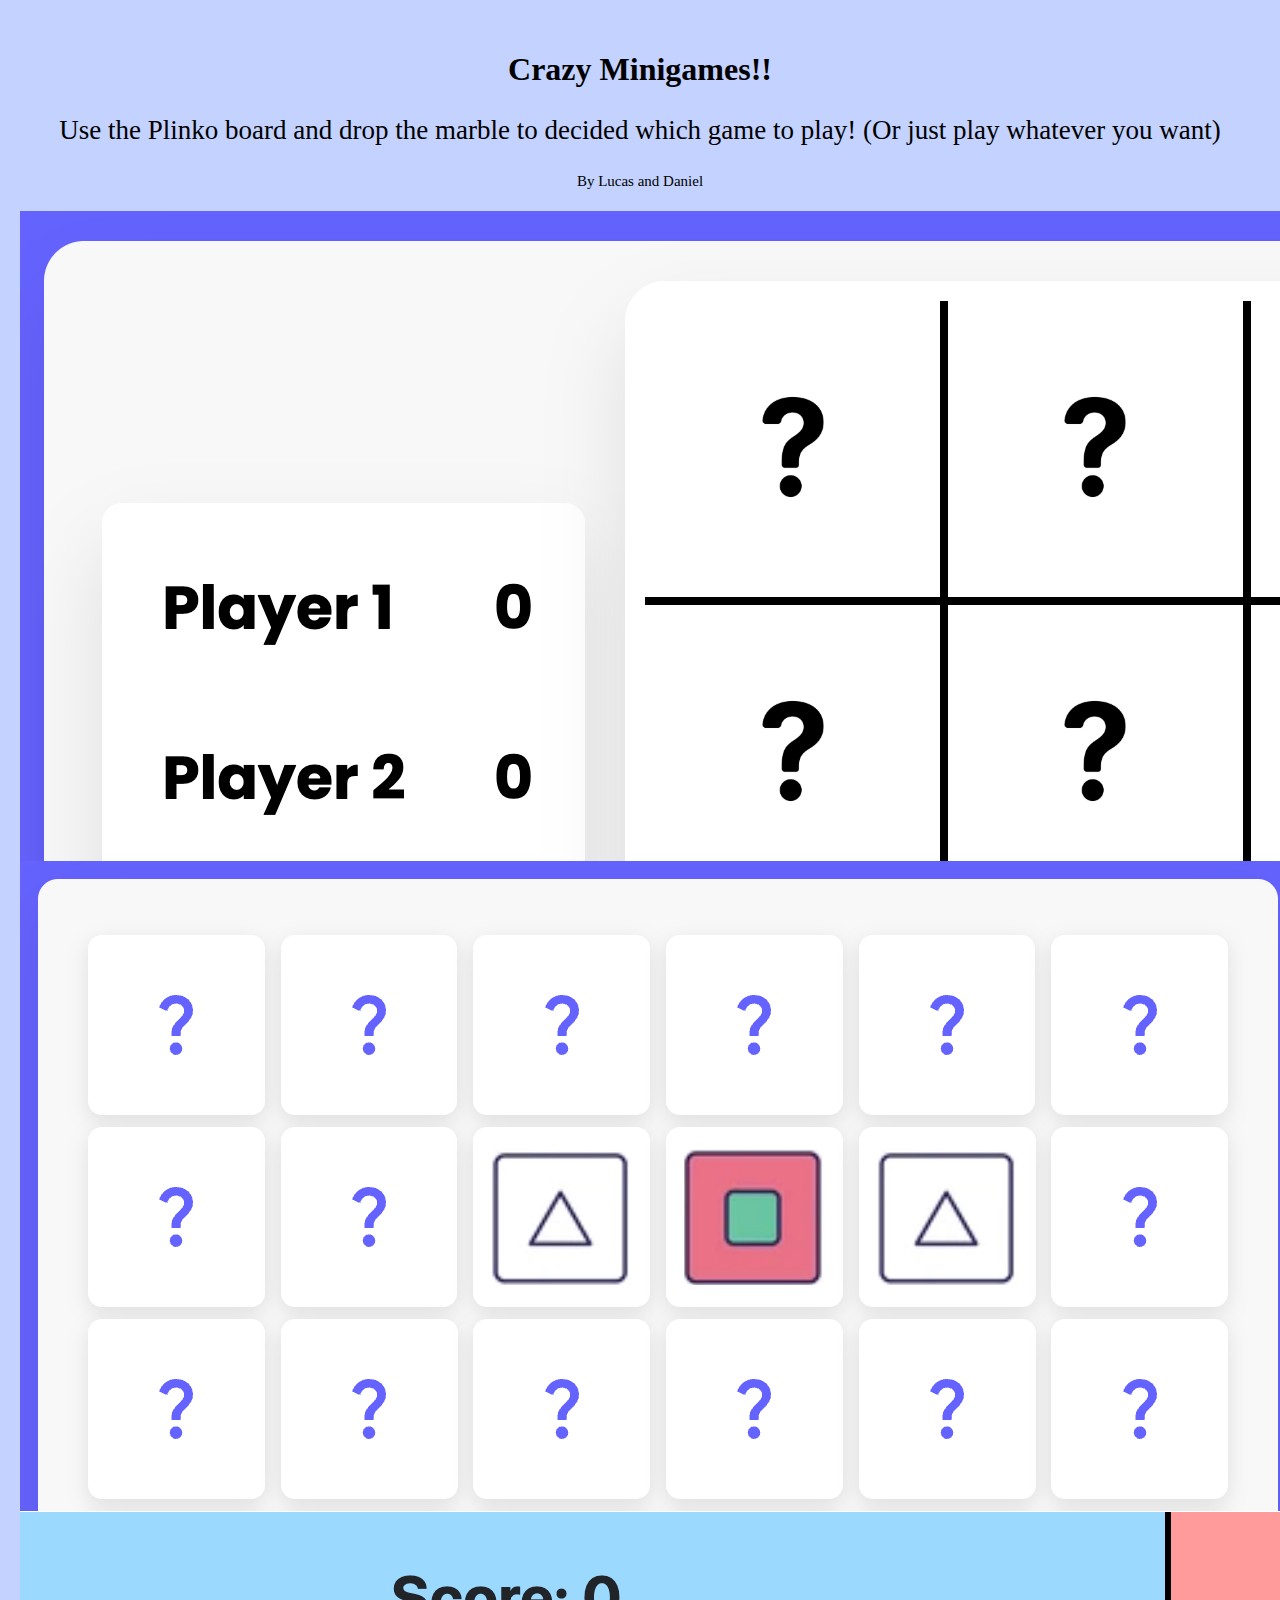
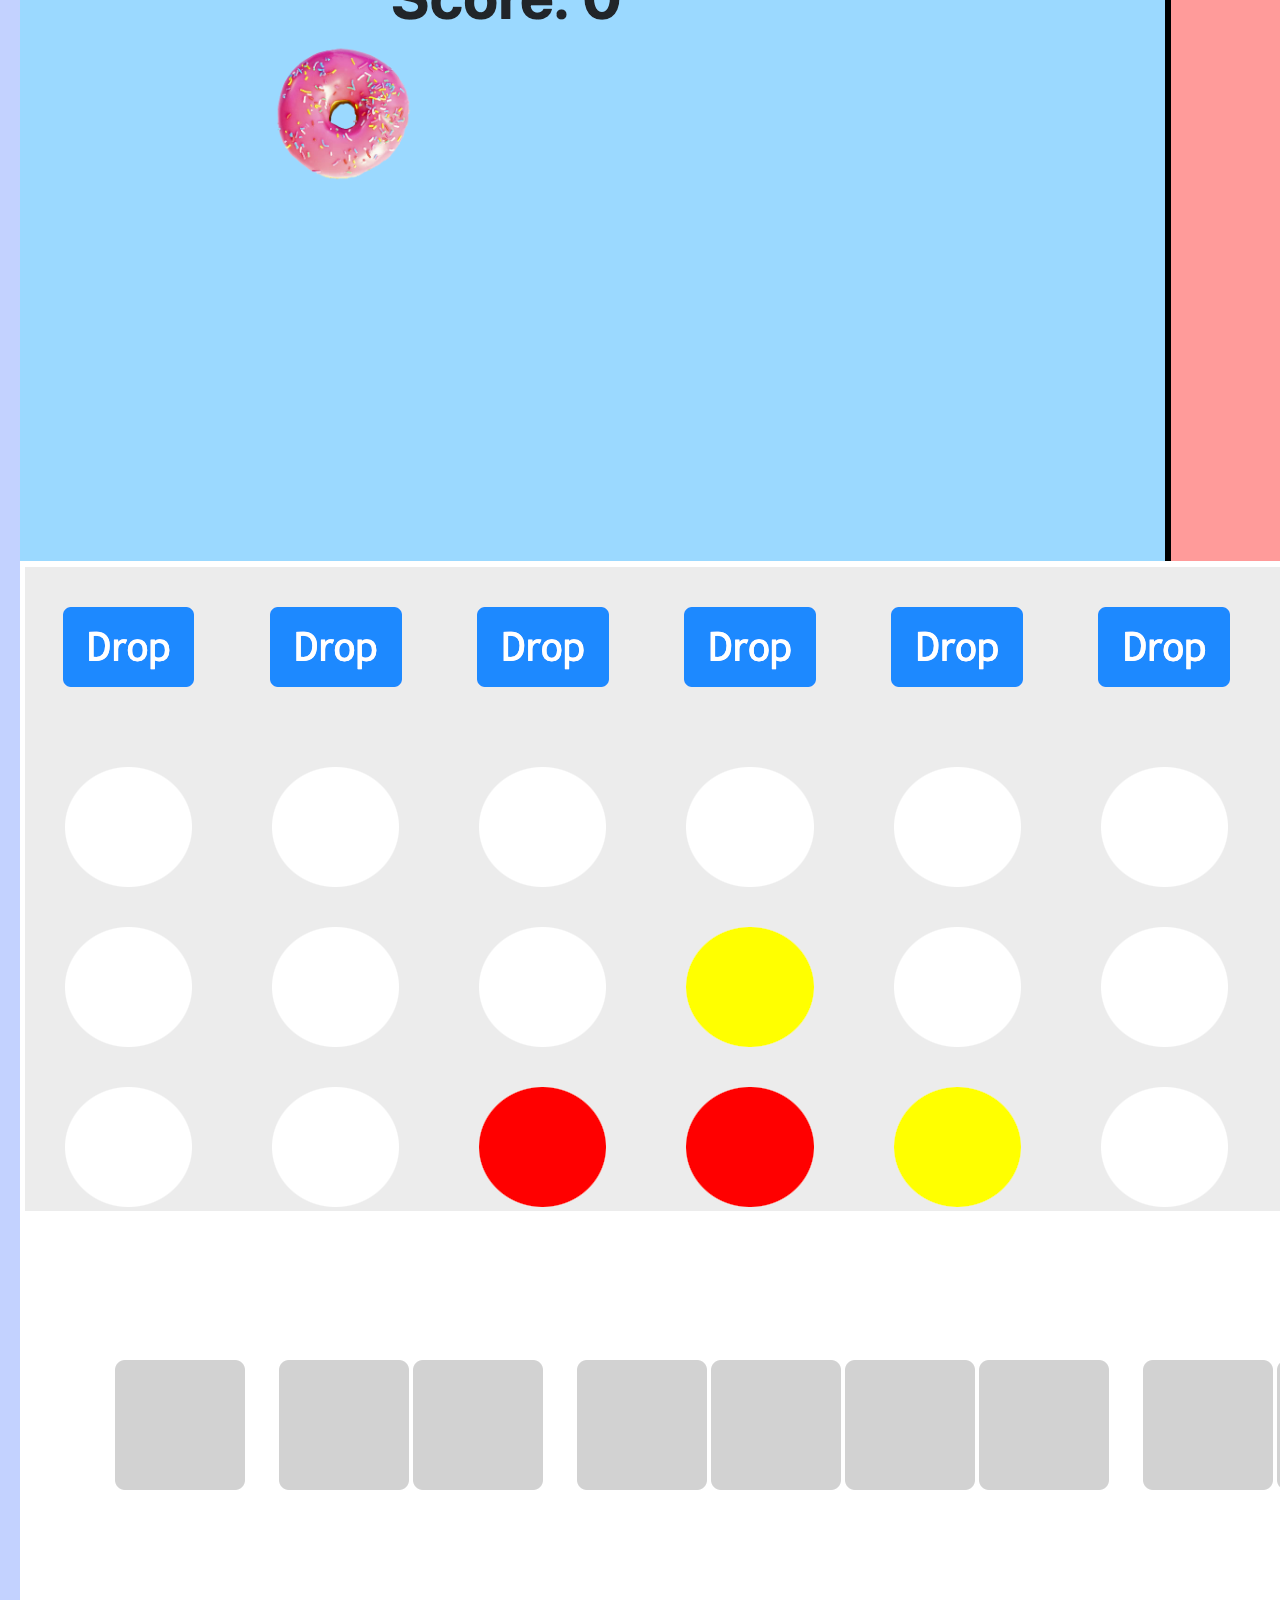
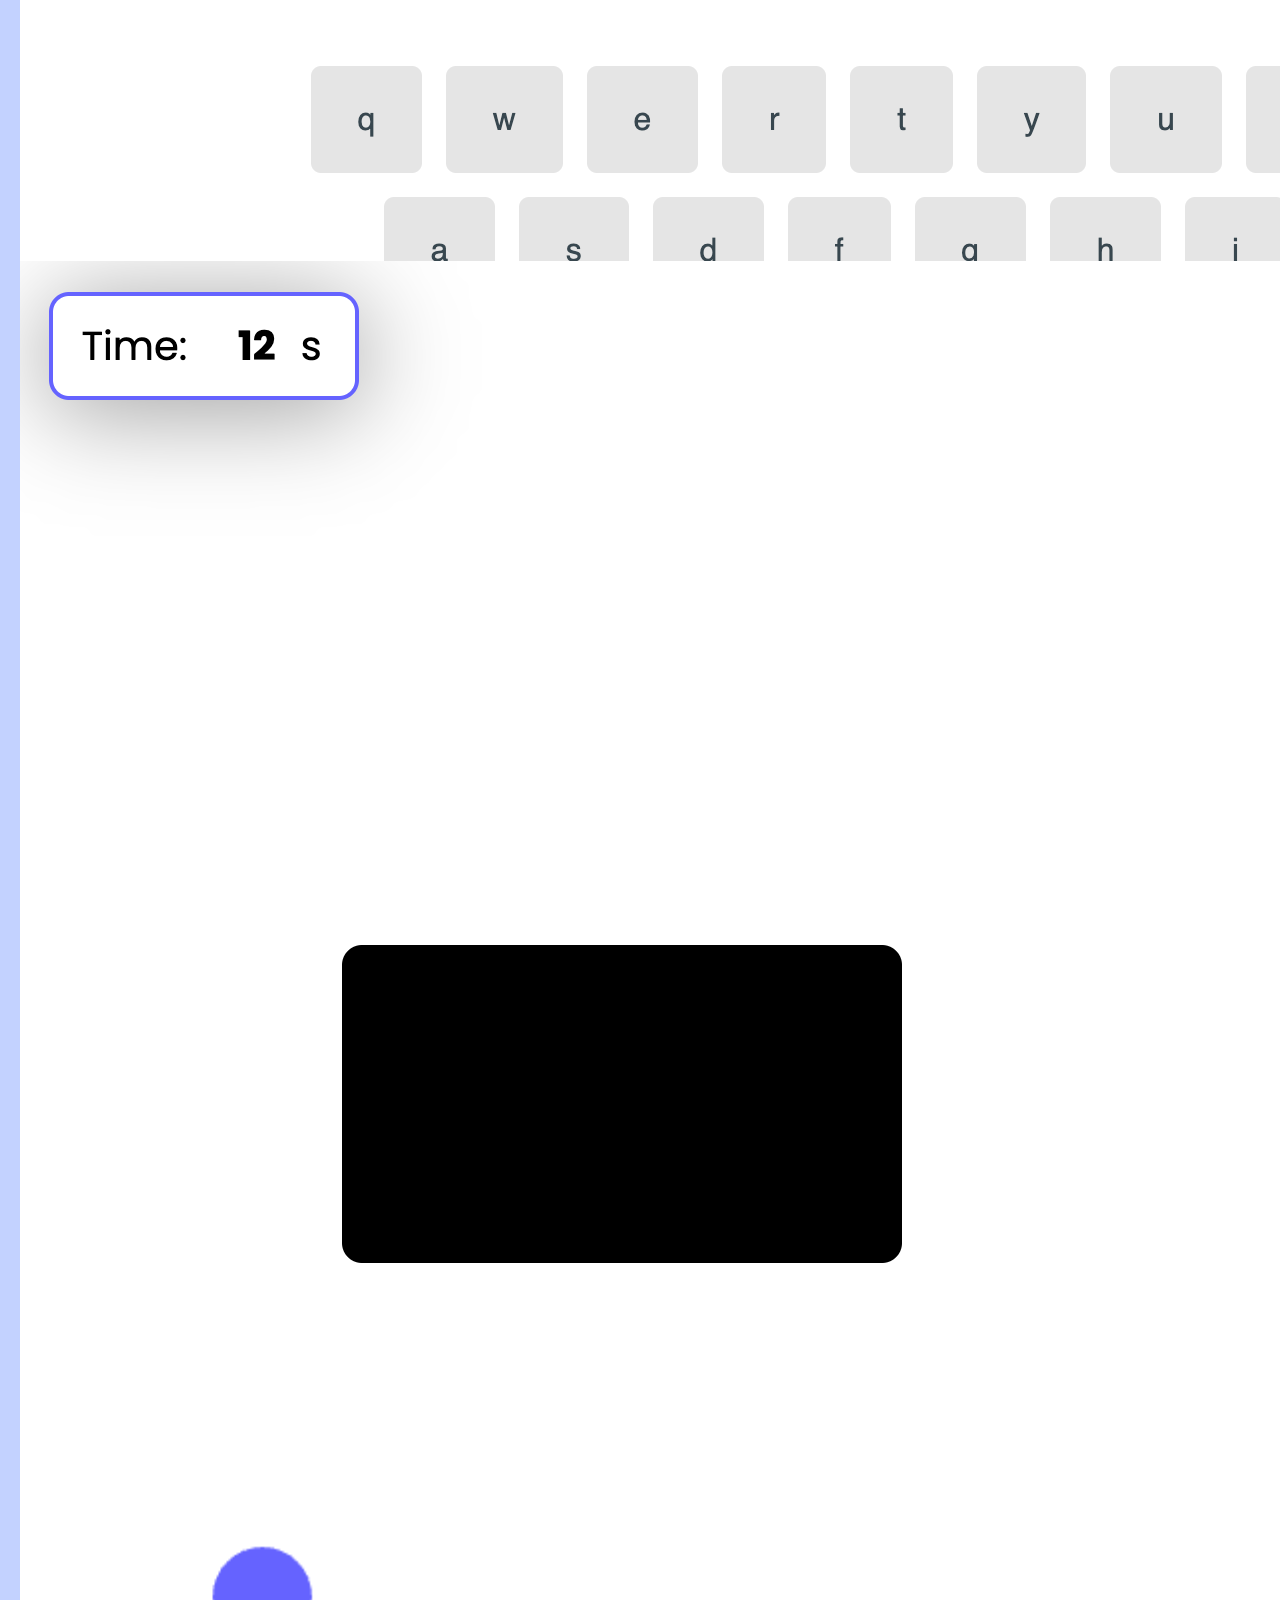
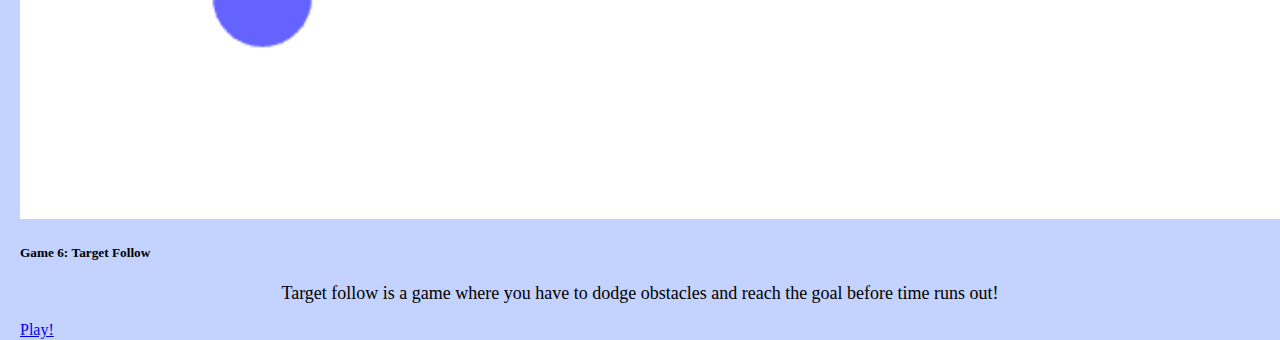
<file: index.html>
<!DOCTYPE html>
<html lang="en">
<head>
    <meta charset="UTF-8">
    <meta http-equiv="X-UA-Compatible" content="IE=edge">
    <meta name="viewport" content="width=device-width, initial-scale=1.0">
    <title>Menu</title>
    <link href="css/normalize.css" rel="stylesheet">
    <link href="index.css" rel="stylesheet">
    <link rel="icon" type="image/x-icon" href="game.png">

</head>
<body>

    <h1 class="mini-title">Crazy Minigames!!</h1>

    <p class="inst">Use the Plinko board and drop the marble to decided which game to play! (Or just play whatever you want)</p>
    <p class="by">By Lucas and Daniel</p>


    <div class="row">
        <div class="col">
            <div class="card card1">
                <img class="card-img-top" src="images/TicTacToe.png" alt="Card image cap">
                <div class="card-body">
                  <h5 class="card-title"><strong>Game 1: </strong>Tic Tac Toe</h5>
                  <p class="card-text">Tic Tac Toe is a fun competitive game trying to get 3 piece in a row!</p>
                  <a href="TicTacToe/TicTacToe.html" class="btn btn-primary">Play!</a>
                </div>
            </div>
        </div>
        <div class="col">
            <div class="card">
                <img class="card-img-top" src="images/Memory.png" alt="Card image cap">
                <div class="card-body">
                  <h5 class="card-title"><strong>Game 2: </strong>Memory Game</h5>
                  <p class="card-text">The Memory game is a game where you try and clear the board by finding matching pieces!</p>
                  <a href="Memory-Game/Memory.html" class="btn btn-primary">Play!</a>
                </div>
            </div>
        </div>
        
        <div class="col">
        <div class="card">
          <img class="card-img-top" src="images/ballimg.png" alt="Card image cap">
          <div class="card-body">
            <h5 class="card-title"><strong>Game 3: </strong>Ball Drop</h5>
            <p class="card-text">The ball drop game is a game where two players try and drop a ball into a bucket, and try to be the first to score 10 points!</p>
            <a href="ball/ball.html" class="btn btn-primary">Play!</a>
          </div>
        </div>



      </div>
      <div class="row">
        <div class="col">
            <div class="card">
                <img class="card-img-top" src="images/connect4img.png" alt="Card image cap">
                <div class="card-body">
                  <h5 class="card-title"><strong>Game 4:</strong> Connect 4</h5>
                  <p class="card-text">Connect 4 is a fun game where two players compete to be the first to connect 4 pieces in a row!</p>
                  <a href="Connect4/connect4.html" class="btn btn-primary">Play!</a>
                </div>
            </div>
        </div>
        <div class="col">
            <div class="card">
                <img class="card-img-top" src="images/hangmanimg.png" alt="Card image cap">
                <div class="card-body">
                  <h5 class="card-title"><strong>Game 5: </strong>Hangman</h5>
                  <p class="card-text">Hangman is a fun word game where you try to guess letters together to solve a phrase!</p>
                  <a href="Wheel/Wheel.html" class="btn btn-primary">Play!</a>
                </div>
            </div>
        </div>

          <div class="col">
            <div class="card">
                <img class="card-img-top" src="images/Target Follow.png" alt="Card image cap">
                <div class="card-body">
                  <h5 class="card-title"><strong>Game 6: </strong>Target Follow</h5>
                  <p class="card-text">Target follow is a game where you have to dodge obstacles and reach the goal before time runs out!</p>
                  <a href="Target-Follow-Game/TargetFollow.html" class="btn btn-primary">Play!</a>
                </div>
            </div>
        </div>
      </div>
      </div>


    <script src="https://cdn.jsdelivr.net/npm/@popperjs/core@2.5.4/dist/umd/popper.min.js" integrity="sha384-q2kxQ16AaE6UbzuKqyBE9/u/KzioAlnx2maXQHiDX9d4/zp8Ok3f+M7DPm+Ib6IU" crossorigin="anonymous"></script>
    <script src="https://cdn.jsdelivr.net/npm/bootstrap@5.0.0-beta1/dist/js/bootstrap.min.js" integrity="sha384-pQQkAEnwaBkjpqZ8RU1fF1AKtTcHJwFl3pblpTlHXybJjHpMYo79HY3hIi4NKxyj" crossorigin="anonymous"></script>
    <link href="https://cdn.jsdelivr.net/npm/bootstrap@5.0.0-beta1/dist/css/bootstrap.min.css" rel="stylesheet" integrity="sha384-giJF6kkoqNQ00vy+HMDP7azOuL0xtbfIcaT9wjKHr8RbDVddVHyTfAAsrekwKmP1" crossorigin="anonymous">
    <script src="https://cdn.jsdelivr.net/npm/bootstrap@5.0.0-beta1/dist/js/bootstrap.bundle.min.js" integrity="sha384-ygbV9kiqUc6oa4msXn9868pTtWMgiQaeYH7/t7LECLbyPA2x65Kgf80OJFdroafW" crossorigin="anonymous"></script>
</body>
</html>
</file>
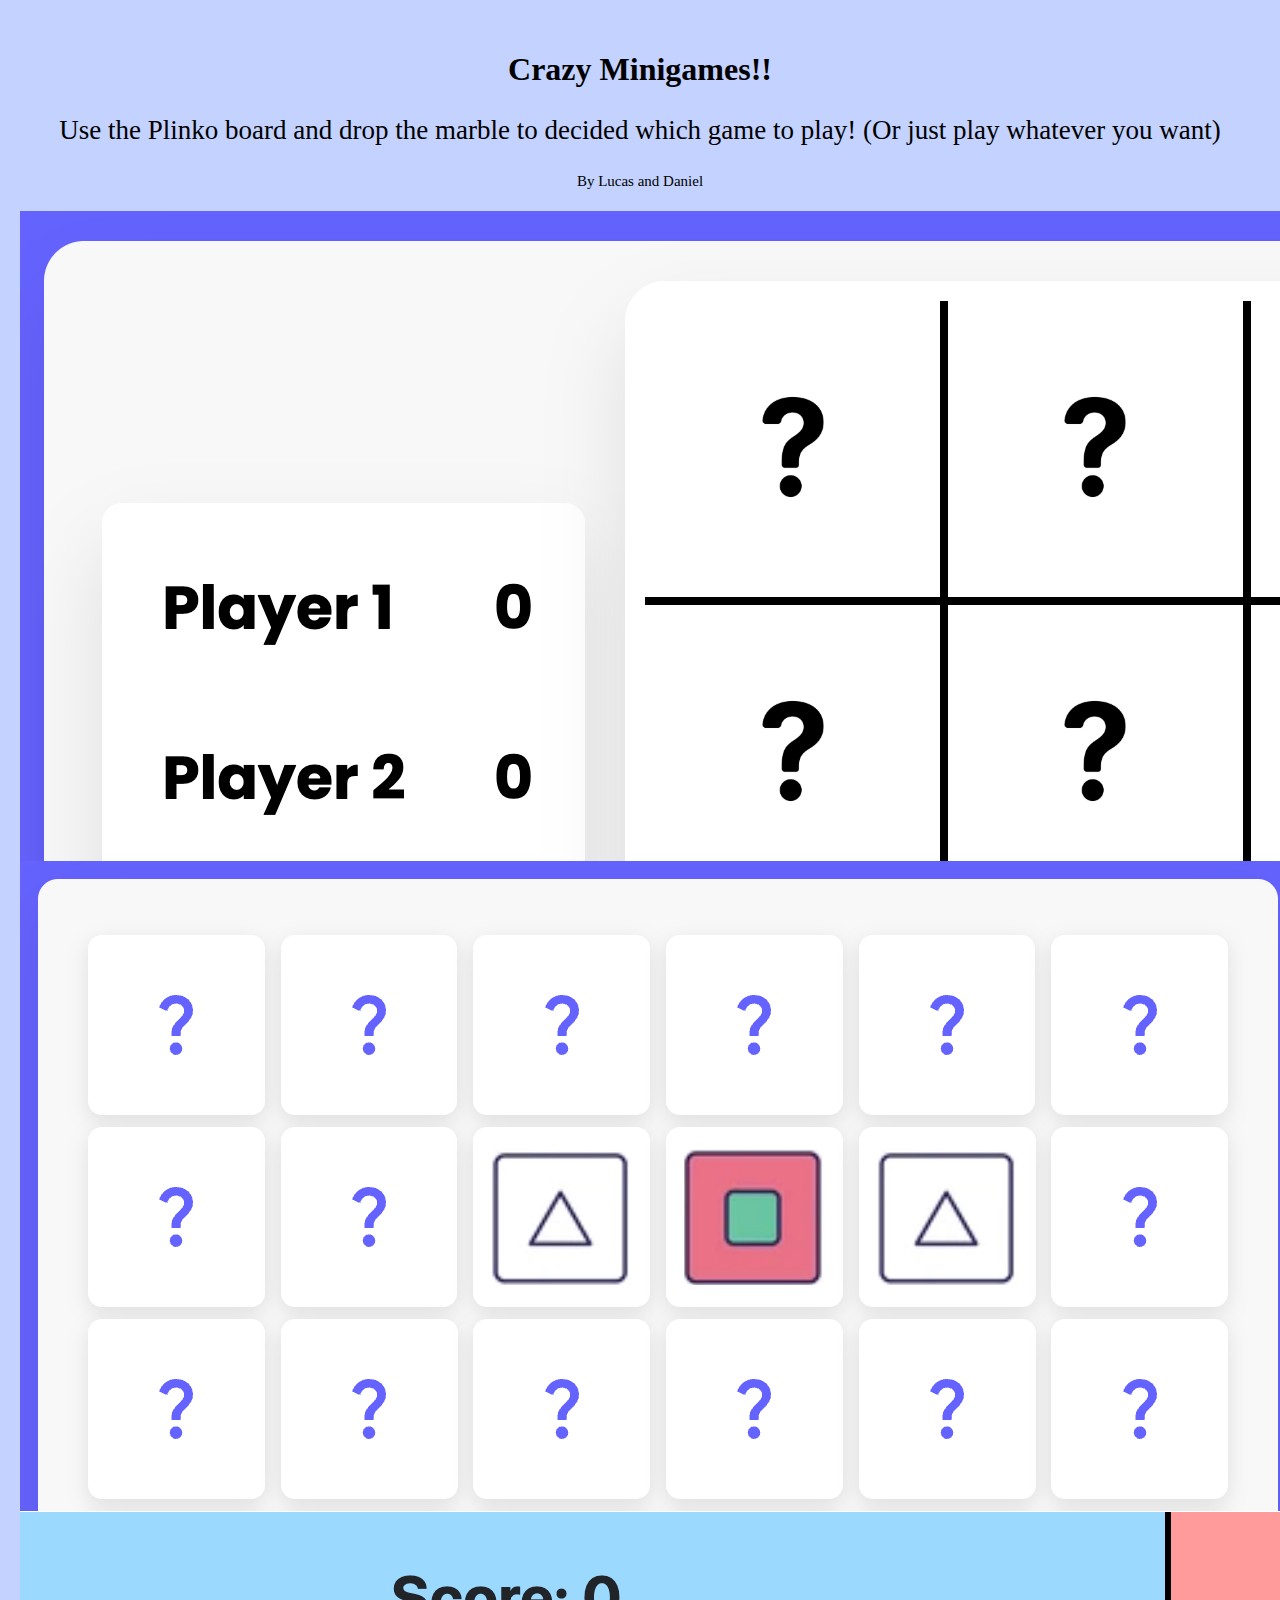
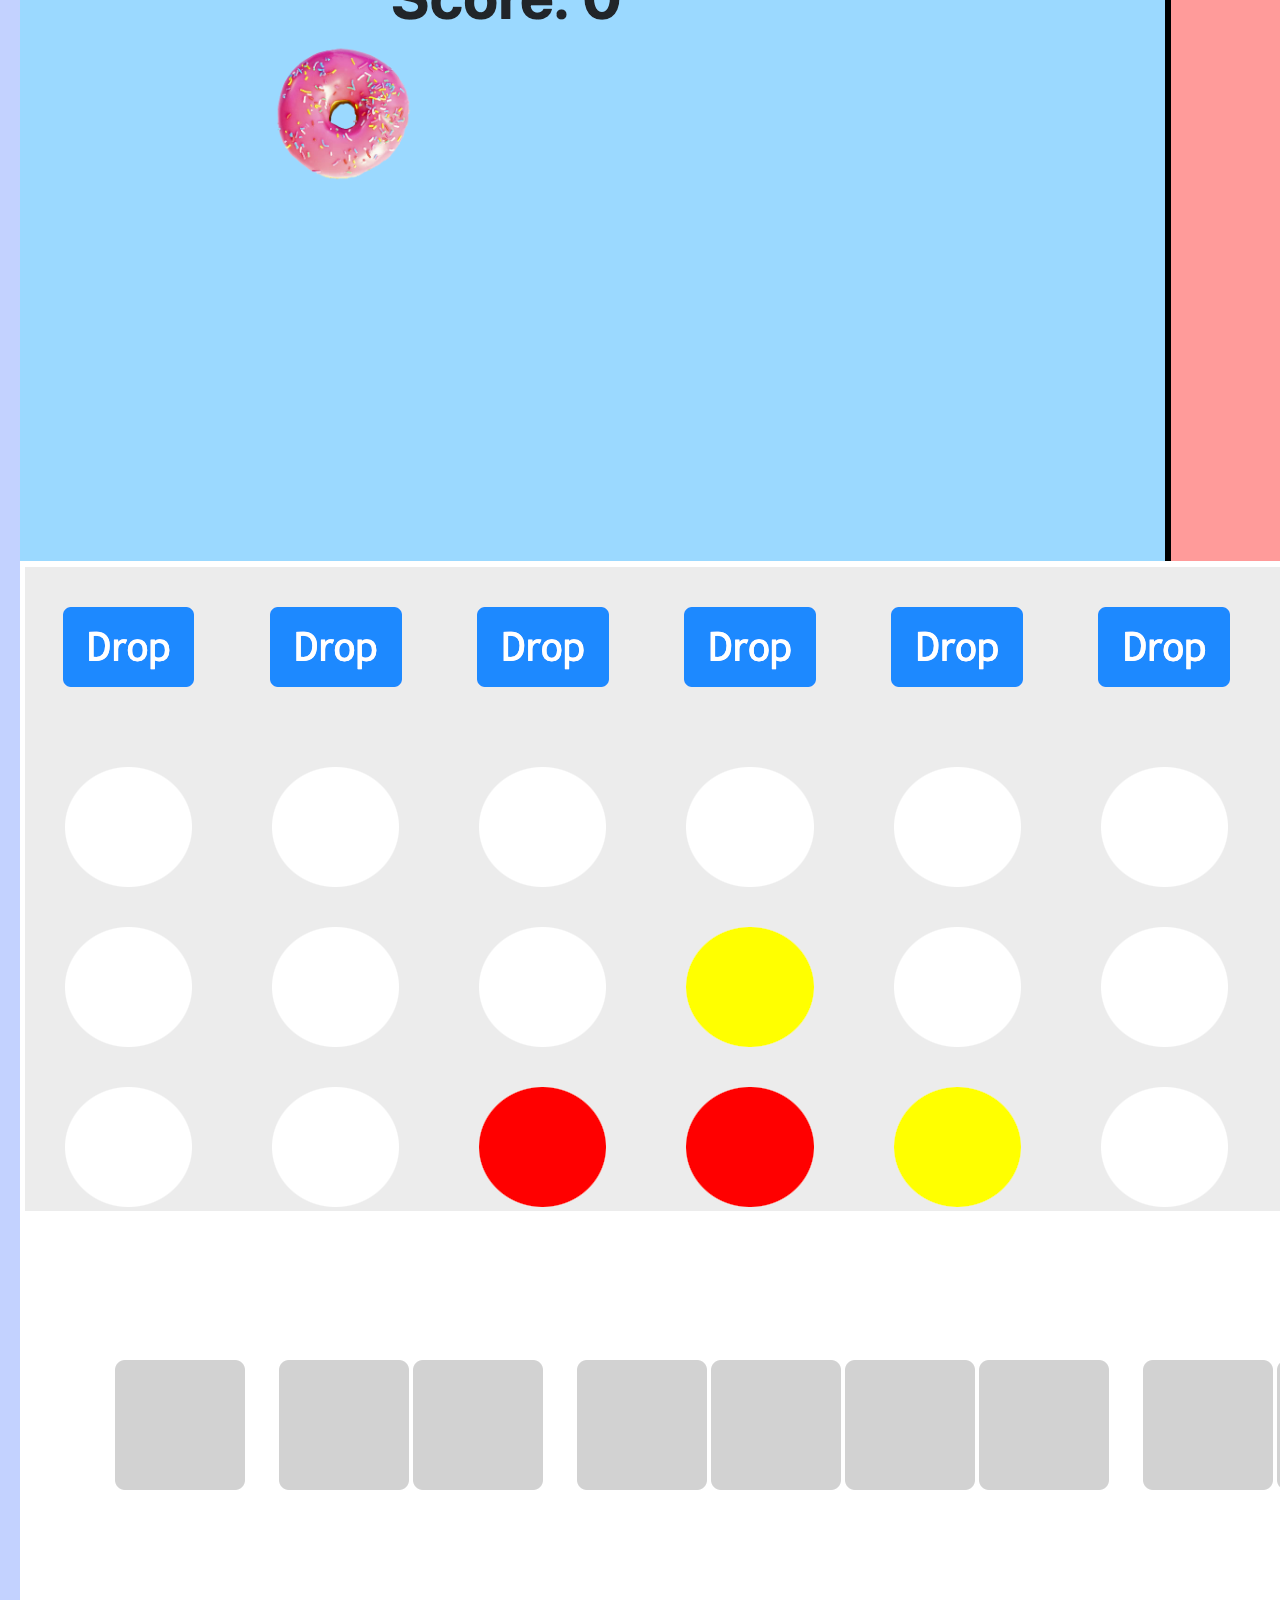
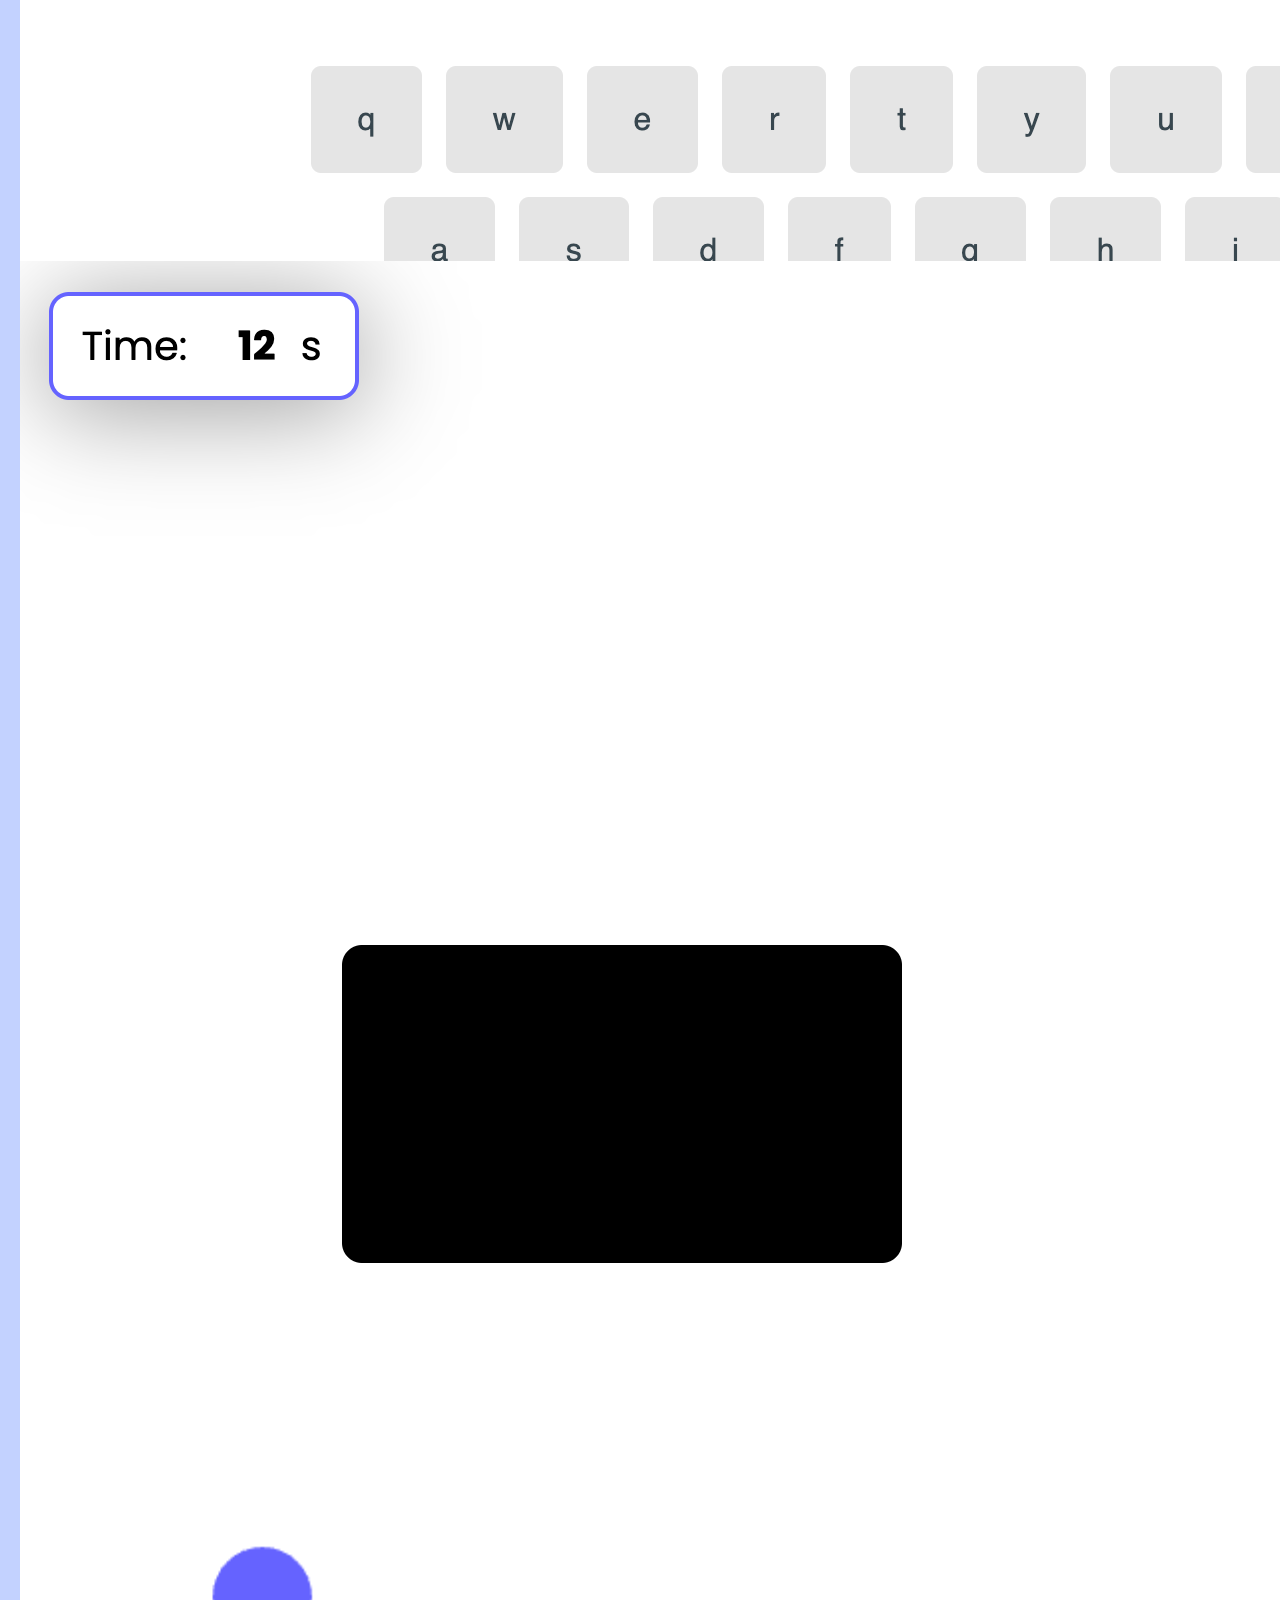
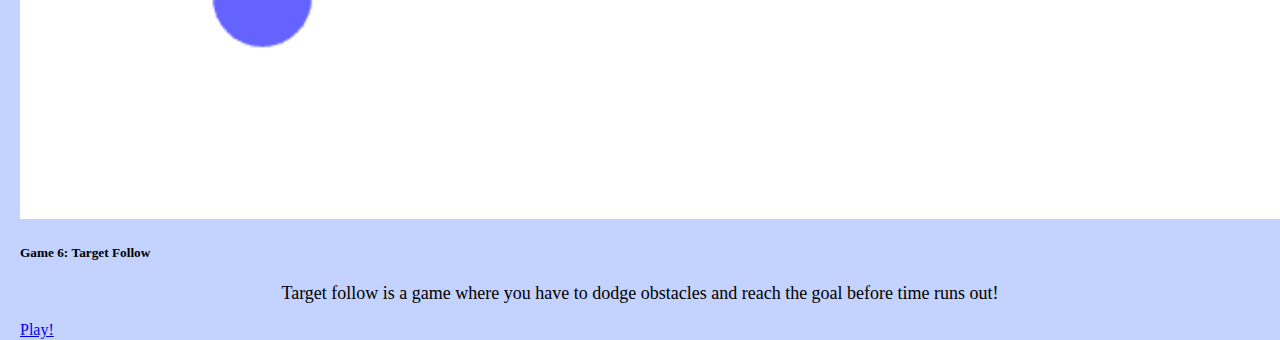
<file: Coding Unit 2/index.html>
<!DOCTYPE html>
<html lang="en">
<head>
    <meta charset="UTF-8">
    <meta http-equiv="X-UA-Compatible" content="IE=edge">
    <meta name="viewport" content="width=device-width, initial-scale=1.0">
    <title>Menu</title>
    <link href="css/normalize.css" rel="stylesheet">
    <link href="index.css" rel="stylesheet">
    <link rel="icon" type="image/x-icon" href="game.png">

</head>
<body>

    <h1 class="mini-title">Crazy Minigames!!</h1>

    <p class="inst">Use the Plinko board and drop the marble to decided which game to play! (Or just play whatever you want)</p>
    <p class="by">By Lucas and Daniel</p>


    <div class="row">
        <div class="col">
            <div class="card card1">
                <img class="card-img-top" src="images/TicTacToe.png" alt="Card image cap">
                <div class="card-body">
                  <h5 class="card-title"><strong>Game 1: </strong>Tic Tac Toe</h5>
                  <p class="card-text">Hangman is a fun word game where you guess a word together!</p>
                  <a href="TicTacToe/TicTacToe.html" class="btn btn-primary">Play!</a>
                </div>
            </div>
        </div>
        <div class="col">
            <div class="card">
                <img class="card-img-top" src="images/Memory.png" alt="Card image cap">
                <div class="card-body">
                  <h5 class="card-title"><strong>Game 2: </strong>Memory Game</h5>
                  <p class="card-text">Tic Tac Toe is a fun competitive game trying to get 3 piece in a row!</p>
                  <a href="Memory-Game/Memory.html" class="btn btn-primary">Play!</a>
                </div>
            </div>
        </div>
        
        <div class="col">
        <div class="card">
          <img class="card-img-top" src="images/ballimg.png" alt="Card image cap">
          <div class="card-body">
            <h5 class="card-title"><strong>Game 3: </strong>Ball Drop</h5>
            <p class="card-text">The ball drop game is a game where two players try and drop a ball into a bucket, and try to be the first to score 10 points!</p>
            <a href="ball/ball.html" class="btn btn-primary">Play!</a>
          </div>
        </div>



      </div>
      <div class="row">
        <div class="col">
            <div class="card">
                <img class="card-img-top" src="images/connect4img.png" alt="Card image cap">
                <div class="card-body">
                  <h5 class="card-title"><strong>Game 4:</strong> Connect 4</h5>
                  <p class="card-text">Connect 4 is a fun game where two players compete to be the first to connect 4 pieces in a row!</p>
                  <a href="Connect4/connect4.html" class="btn btn-primary">Play!</a>
                </div>
            </div>
        </div>
        <div class="col">
            <div class="card">
                <img class="card-img-top" src="images/hangmanimg.png" alt="Card image cap">
                <div class="card-body">
                  <h5 class="card-title"><strong>Game 5: </strong>Hangman</h5>
                  <p class="card-text">Hangman is a fun word game where you try to guess letters together to solve a phrase!</p>
                  <a href="Wheel/Wheel.html" class="btn btn-primary">Play!</a>
                </div>
            </div>
        </div>

          <div class="col">
            <div class="card">
                <img class="card-img-top" src="images/Target Follow.png" alt="Card image cap">
                <div class="card-body">
                  <h5 class="card-title"><strong>Game 6: </strong>Target Follow</h5>
                  <p class="card-text">Target follow is a game where you have to dodge obstacles and reach the goal before time runs out!</p>
                  <a href="Target-Follow-Game/TargetFollow.html" class="btn btn-primary">Play!</a>
                </div>
            </div>
        </div>
      </div>
      </div>


    <script src="https://cdn.jsdelivr.net/npm/@popperjs/core@2.5.4/dist/umd/popper.min.js" integrity="sha384-q2kxQ16AaE6UbzuKqyBE9/u/KzioAlnx2maXQHiDX9d4/zp8Ok3f+M7DPm+Ib6IU" crossorigin="anonymous"></script>
    <script src="https://cdn.jsdelivr.net/npm/bootstrap@5.0.0-beta1/dist/js/bootstrap.min.js" integrity="sha384-pQQkAEnwaBkjpqZ8RU1fF1AKtTcHJwFl3pblpTlHXybJjHpMYo79HY3hIi4NKxyj" crossorigin="anonymous"></script>
    <link href="https://cdn.jsdelivr.net/npm/bootstrap@5.0.0-beta1/dist/css/bootstrap.min.css" rel="stylesheet" integrity="sha384-giJF6kkoqNQ00vy+HMDP7azOuL0xtbfIcaT9wjKHr8RbDVddVHyTfAAsrekwKmP1" crossorigin="anonymous">
    <script src="https://cdn.jsdelivr.net/npm/bootstrap@5.0.0-beta1/dist/js/bootstrap.bundle.min.js" integrity="sha384-ygbV9kiqUc6oa4msXn9868pTtWMgiQaeYH7/t7LECLbyPA2x65Kgf80OJFdroafW" crossorigin="anonymous"></script>
</body>
</html>
</file>
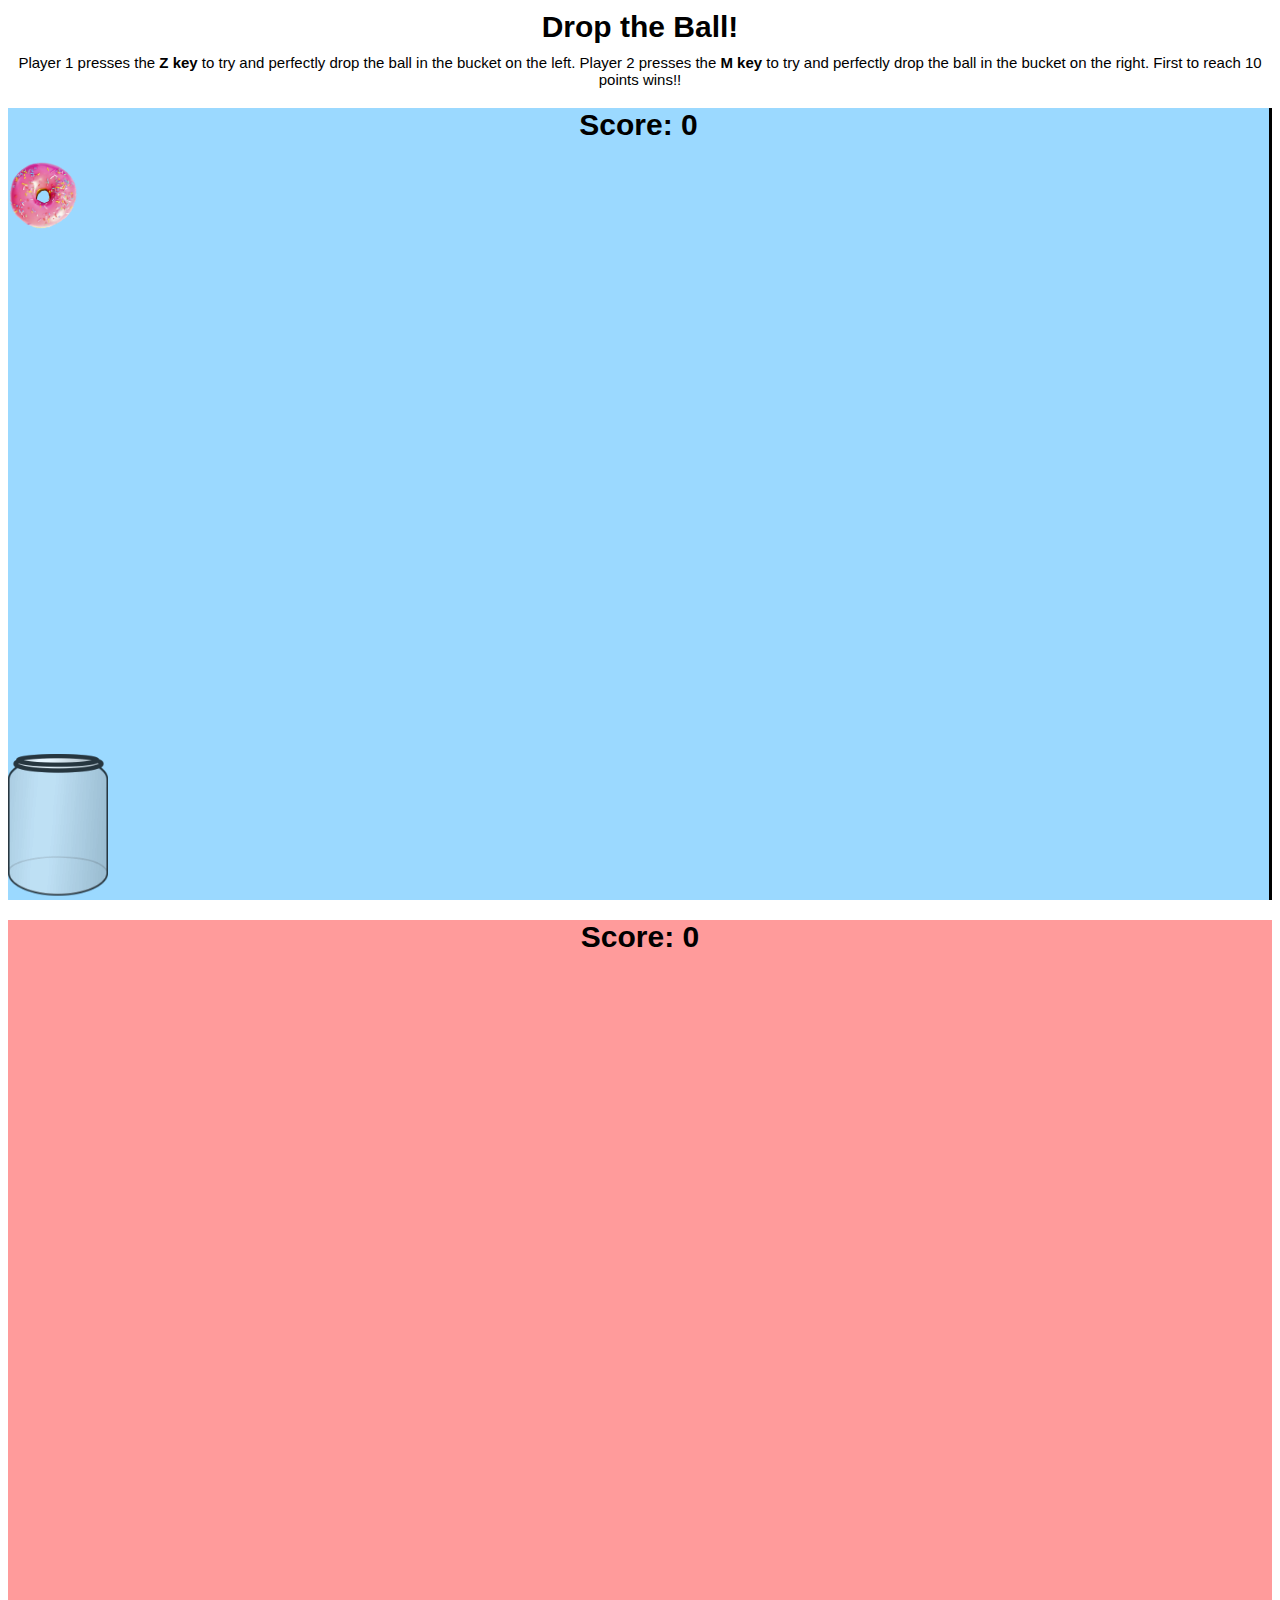
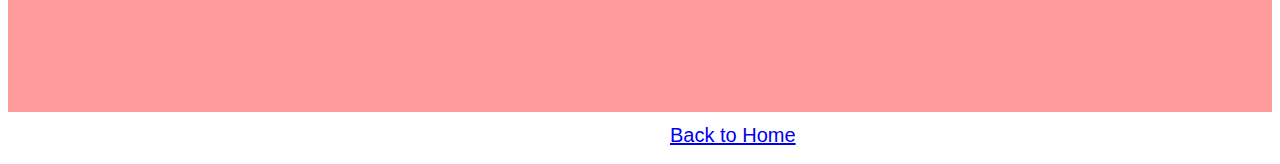
<file: ball/ball.html>
<!DOCTYPE html>
<html>
<head>
  <link rel="stylesheet" href="ball.css">
  <link rel="stylesheet" href="../css/button.css">
</head>
<body>

  <h1 class="balltitle">Drop the Ball!</h1>
  <p>Player 1 presses the <strong>Z key</strong> to try and perfectly drop the ball in the bucket on the left.       Player 2 presses the <strong>M key</strong> to try and perfectly drop the ball in the bucket on the right. First to reach 10 points wins!! </p>
  <h1 class="win"></h1>

  <div class="container">
    <div class="row">
      <div class="col section1">
        <div class="ball"><img src="../images/donut.png" width="70px" height="70px"></div>
        <div class="bucket1">
          <img src="../images/randombucket.png" width="100px">
        </div>
        <div class="score"></div>
      </div>
      <div class="col section2">
        <div class="ball2"><img src="../images/donut.png" width="70px" height="70px"></div>
        <div class="bucket2">
          <img src="../images/randombucket.png" width="100px">
        </div>
        <div class="score2"></div>
      </div>
    </div>
  </div>

  <!-- <h1 class="plus1">+1</h1> -->
  <button class="bttn-fill bttn-md back"><a href="../index.html">Back to Home</a></button>


  <script src="https://cdn.jsdelivr.net/npm/@popperjs/core@2.5.4/dist/umd/popper.min.js" integrity="sha384-q2kxQ16AaE6UbzuKqyBE9/u/KzioAlnx2maXQHiDX9d4/zp8Ok3f+M7DPm+Ib6IU" crossorigin="anonymous"></script>
      <script src="https://cdn.jsdelivr.net/npm/bootstrap@5.0.0-beta1/dist/js/bootstrap.min.js" integrity="sha384-pQQkAEnwaBkjpqZ8RU1fF1AKtTcHJwFl3pblpTlHXybJjHpMYo79HY3hIi4NKxyj" crossorigin="anonymous"></script>
      <link href="https://cdn.jsdelivr.net/npm/bootstrap@5.0.0-beta1/dist/css/bootstrap.min.css" rel="stylesheet" integrity="sha384-giJF6kkoqNQ00vy+HMDP7azOuL0xtbfIcaT9wjKHr8RbDVddVHyTfAAsrekwKmP1" crossorigin="anonymous">
      <script src="https://cdn.jsdelivr.net/npm/bootstrap@5.0.0-beta1/dist/js/bootstrap.bundle.min.js" integrity="sha384-ygbV9kiqUc6oa4msXn9868pTtWMgiQaeYH7/t7LECLbyPA2x65Kgf80OJFdroafW" crossorigin="anonymous"></script>
      <script src="ball.js"></script>
</body>
</html>
</file>
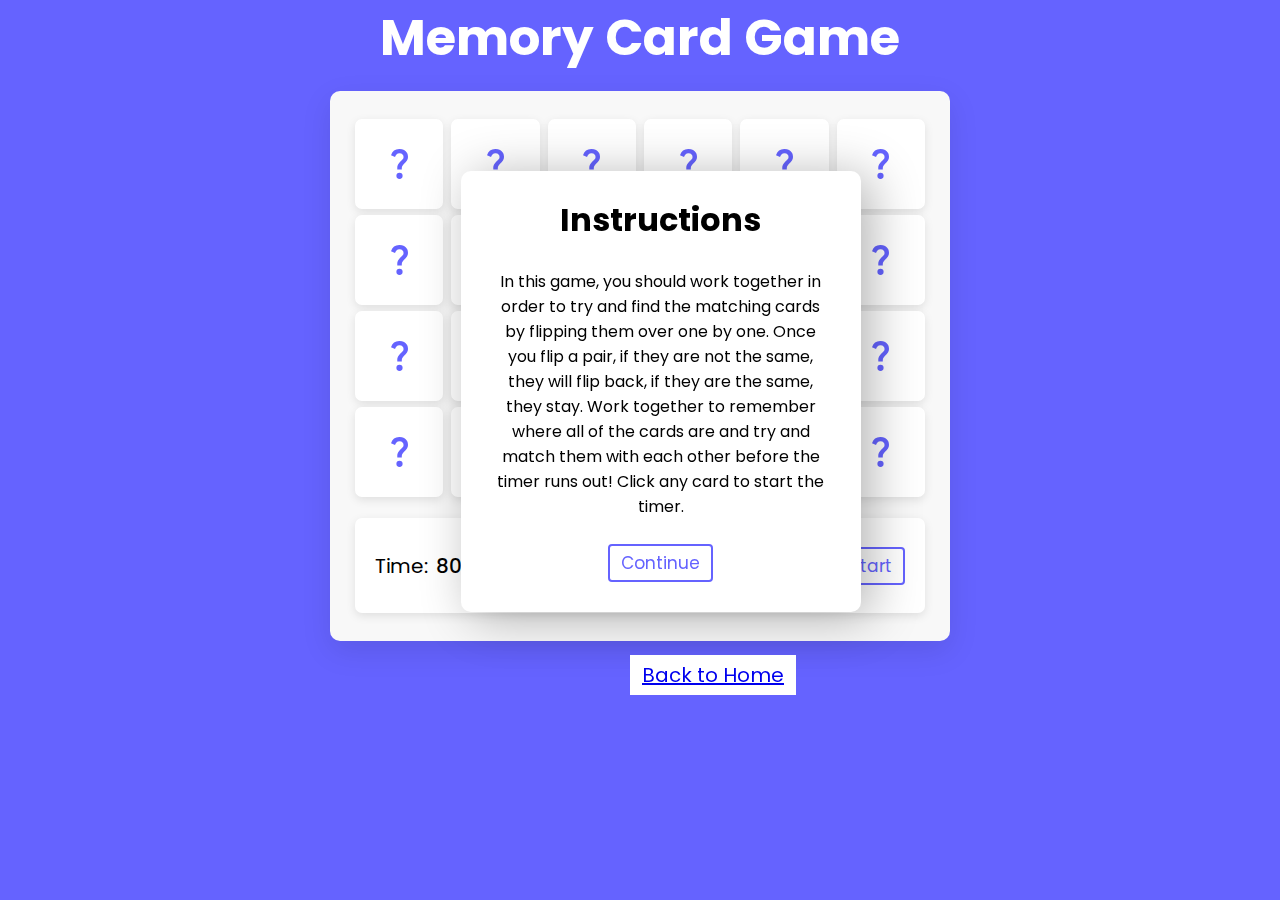
<file: Memory-Game/Memory.html>
<!DOCTYPE html>
<html lang="en" dir="ltr">
  <head>
    <meta charset="utf-8">  
    <title>Memory Card Game</title>
    <link rel="stylesheet" href="style.css">
    <link rel="stylesheet" href="../css/button.css">
    <meta name="viewport" content="width=device-width, initial-scale=1.0">
  </head>
  <body>
    <div class="format">
      <div class="title"><b>Memory Card Game</b></div>
      <div class="wrapper">
        <ul class="cards">
          <li class="card">
            <div class="view front-view">
              <img src="images/que_icon.svg" alt="icon">
            </div>
            <div class="view back-view">
              <img src="images/img-1.png" alt="card-img">
            </div>
          </li>
          <li class="card">
            <div class="view front-view">
              <img src="images/que_icon.svg" alt="icon">
            </div>
            <div class="view back-view">
              <img src="images/img-2.png" alt="card-img">
            </div>
          </li>
          <li class="card">
            <div class="view front-view">
              <img src="images/que_icon.svg" alt="icon">
            </div>
            <div class="view back-view">
              <img src="images/img-3.png" alt="card-img">
            </div>
          </li>
          <li class="card">
            <div class="view front-view">
              <img src="images/que_icon.svg" alt="icon">
            </div>
            <div class="view back-view">
              <img src="images/img-4.png" alt="card-img">
            </div>
          </li>
          <li class="card">
            <div class="view front-view">
              <img src="images/que_icon.svg" alt="icon">
            </div>
            <div class="view back-view">
              <img src="images/img-5.png" alt="card-img">
            </div>
          </li>
          <li class="card">
            <div class="view front-view">
              <img src="images/que_icon.svg" alt="icon">
            </div>
            <div class="view back-view">
              <img src="images/img-6.png" alt="card-img">
            </div>
          </li>
          <li class="card">
            <div class="view front-view">
              <img src="images/que_icon.svg" alt="icon">
            </div>
            <div class="view back-view">
              <img src="images/img-7.png" alt="card-img">
            </div>
          </li>
          <li class="card">
            <div class="view front-view">
              <img src="images/que_icon.svg" alt="icon">
            </div>
            <div class="view back-view">
              <img src="images/img-8.png" alt="card-img">
            </div>
          </li>
          <li class="card">
            <div class="view front-view">
              <img src="images/que_icon.svg" alt="icon">
            </div>
            <div class="view back-view">
              <img src="images/img-9.png" alt="card-img">
            </div>
          </li>
          <li class="card">
            <div class="view front-view">
              <img src="images/que_icon.svg" alt="icon">
            </div>
            <div class="view back-view">
              <img src="images/img-10.png" alt="card-img">
            </div>
          </li>
          <li class="card">
            <div class="view front-view">
              <img src="images/que_icon.svg" alt="icon">
            </div>
            <div class="view back-view">
              <img src="images/img-11.png" alt="card-img">
            </div>
          </li>
          <li class="card">
            <div class="view front-view">
              <img src="images/que_icon.svg" alt="icon">
            </div>
            <div class="view back-view">
              <img src="images/img-12.png" alt="card-img">
            </div>
          </li>
          <li class="card">
            <div class="view front-view">
              <img src="images/que_icon.svg" alt="icon">
            </div>
            <div class="view back-view">
              <img src="images/img-1.png" alt="card-img">
            </div>
          </li>
          <li class="card">
            <div class="view front-view">
              <img src="images/que_icon.svg" alt="icon">
            </div>
            <div class="view back-view">
              <img src="images/img-2.png" alt="card-img">
            </div>
          </li>
          <li class="card">
            <div class="view front-view">
              <img src="images/que_icon.svg" alt="icon">
            </div>
            <div class="view back-view">
              <img src="images/img-3.png" alt="card-img">
            </div>
          </li>
          <li class="card">
            <div class="view front-view">
              <img src="images/que_icon.svg" alt="icon">
            </div>
            <div class="view back-view">
              <img src="images/img-4.png" alt="card-img">
            </div>
          </li>
          <li class="card">
            <div class="view front-view">
              <img src="images/que_icon.svg" alt="icon">
            </div>
            <div class="view back-view">
              <img src="images/img-5.png" alt="card-img">
            </div>
          </li>
          <li class="card">
            <div class="view front-view">
              <img src="images/que_icon.svg" alt="icon">
            </div>
            <div class="view back-view">
              <img src="images/img-6.png" alt="card-img">
            </div>
          </li><li class="card">
            <div class="view front-view">
              <img src="images/que_icon.svg" alt="icon">
            </div>
            <div class="view back-view">
              <img src="images/img-7.png" alt="card-img">
            </div>
          </li>
          <li class="card">
            <div class="view front-view">
              <img src="images/que_icon.svg" alt="icon">
            </div>
            <div class="view back-view">
              <img src="images/img-8.png" alt="card-img">
            </div>
          </li>
          <li class="card">
            <div class="view front-view">
              <img src="images/que_icon.svg" alt="icon">
            </div>
            <div class="view back-view">
              <img src="images/img-9.png" alt="card-img">
            </div>
          </li><li class="card">
            <div class="view front-view">
              <img src="images/que_icon.svg" alt="icon">
            </div>
            <div class="view back-view">
              <img src="images/img-10.png" alt="card-img">
            </div>
          </li>
          <li class="card">
            <div class="view front-view">
              <img src="images/que_icon.svg" alt="icon">
            </div>
            <div class="view back-view">
              <img src="images/img-11.png" alt="card-img">
            </div>
          </li>
          <li class="card">
            <div class="view front-view">
              <img src="images/que_icon.svg" alt="icon">
            </div>
            <div class="view back-view">
              <img src="images/img-12.png" alt="card-img">
            </div>
          </li>
          <div class="details">
            <p class="time" id="t">Time: <span><b>80</b><b>s</b></span></p>
            <p class="flips">Flips: <span><b>0</b></span></p>
            <p class="matchedCard">Matches: <span><b>0</b></span></p>
            <button onclick="reset();">Restart</button>
          </div>
        </ul>
      </div>
    </div>
    <div class="menu" id="menu">
      <br><h1>Instructions</h1><br>
      <div>In this game, you should work together in order to try and find the matching cards by flipping them over one by one. Once you flip a pair, if they are not the same, they will flip back, if they are the same, they stay. Work together to remember where all of the cards are and try and match them with each other before the timer runs out! Click any card to start the timer.</div><br>
      <button class="menu-button" id="next" onclick="shuffleCard();closemenu();">Continue</button>
    </div>
    <div class="popup" id="popup">
      <br><div id="endmsg"></div><br>
      <button class="popup-button" id="play" onclick="shuffleCard();closepopup();">Continue</button>
    </div>
    <button class="bttn-fill bttn-md back"><a href="../index.html">Back to Home</a></button>

    <script src="memCScript.js"></script>
  </body>

</html>
</file>
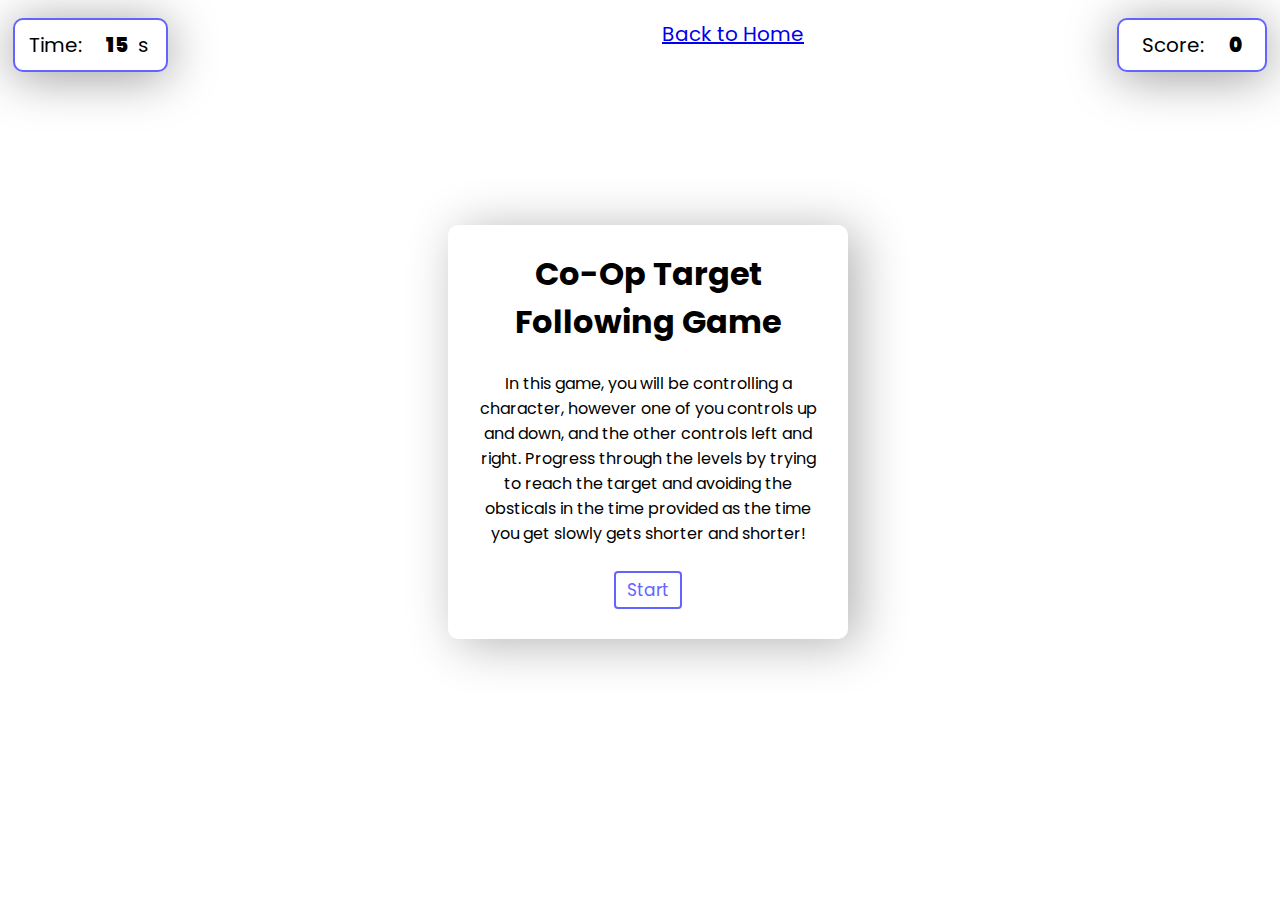
<file: Target-Follow-Game/TargetFollow.html>
<!DOCTYPE html>
    <head>
        <meta charset="utf-8">  
        <title> Target Following Game</title>
        <link rel="stylesheet" href="style.css">
        <link rel="stylesheet" href="../css/button.css">
    </head>
        <body>
            <canvas id="canvas" width="1450px" height="785px"></canvas>
            <img src="target.webp" class="target" id="target" ></img>
            <div class="obstical" id="obstical"></div>
            <div class="timedisplay">
                <div>Time:</div>
                <div class="timer" id="timer"><b>15</b></div>
                <div>s</div>
            </div>
            <div class="scoredisplay">
                <div>Score:</div>
                <div class="score" id="score"><b>0</b></div>
            </div>
            <div class="menu" id="menu">
                <br><h1>Co-Op Target Following Game</h1><br>
                <div>In this game, you will be controlling a character, however one of you controls up and down, and the other controls left and right. Progress through the levels by trying to reach the target and avoiding the obsticals in the time provided as the time you get slowly gets shorter and shorter!</div><br>
                <button class="button" id="play" onclick="update();closemenu();random();">Start</button>
            </div>
            <div class="popup" id="popup">
                <br><h1>Time Ran Out!</h1><br>
                <button class="popup-button" id="reset" onclick="update();random();closepopup();">Play Again</button>
            </div>

            <button class="bttn-fill bttn-md back"><a href="../index.html">Back to Home</a></button>

        </body>    
    <script src="targetscriptnew.js"></script>
</html>
</file>
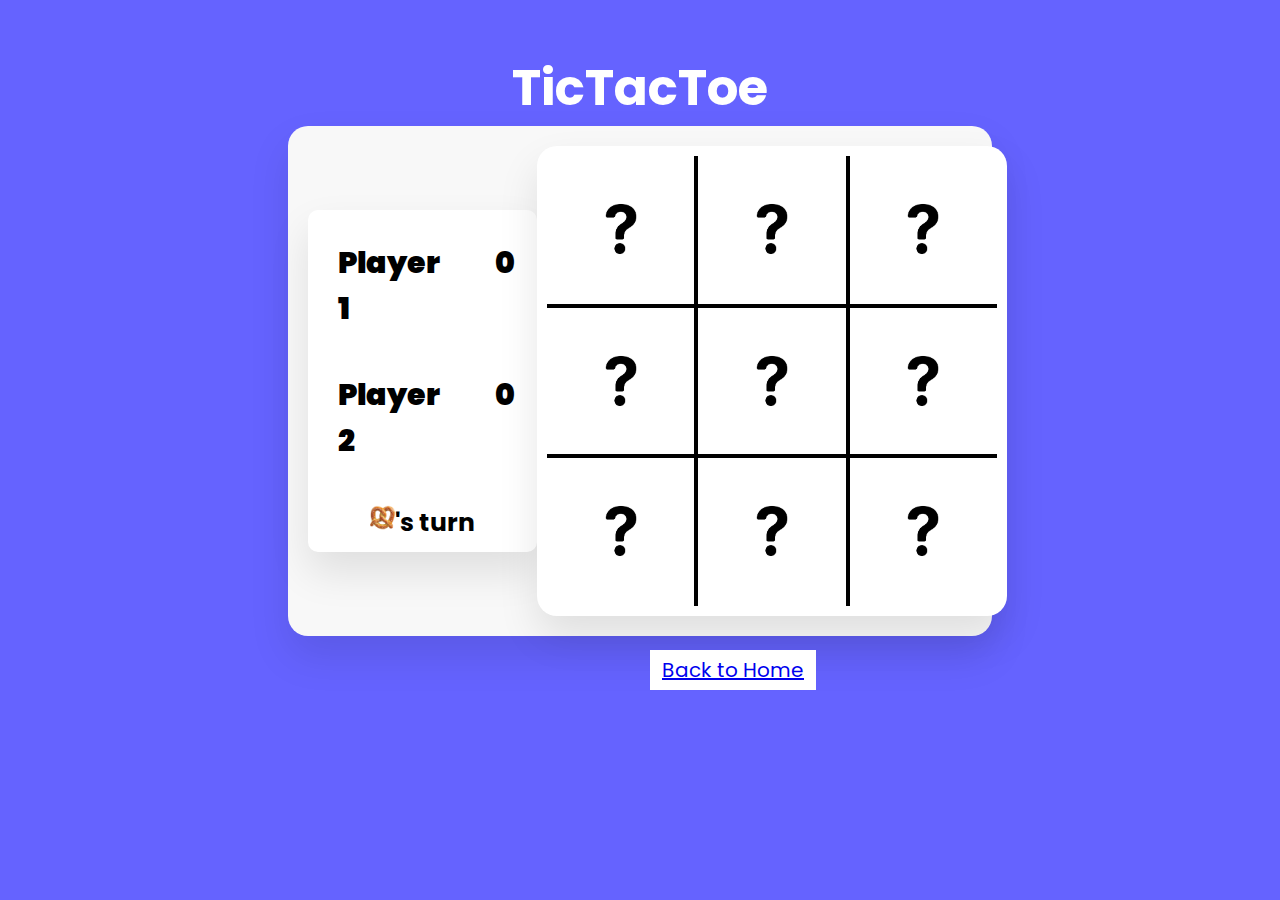
<file: TicTacToe/TicTacToe.html>
<DOCTYPE html>
    <head>
        <meta charset="utf-8">  
        <title> Tic Tac Toe </title>
        <link rel="stylesheet" href="style.css">
        <script src="script.js"></script>
        <link rel="stylesheet" href="../css/button.css">
        <body>
            <h1>TicTacToe</h1>
            <div class="gameArea">
                <div class="stats">
                    <div class="playerInfo">
                        <!-- <p class="playerStat1">Player 1: <span>0</span></p>
                        <p class="playerStat2">Player 2: <span>0</span></p> -->
                        <div class="playerStat"><b>Player 1</b></div>
                        <div class="playerStat" id="p1score"><b>0</b></div>
                        <div class="playerStat"><b>Player 2</b></div>
                        <div class="playerStat" id="p2score"><b>0</b></div>
                    </div>
                    <div id="turndisplay"><img src="pretzel.jpg" width="25px">'s turn</div>
                </div>
                <div class="gameBoard">
                    <div class="gameCell" id="t1" onclick="takeTurn(this);"><img src="question.jpeg" width="80px"></div>
                    <div class="gameCell" id="t2" onclick="takeTurn(this);"><img src="question.jpeg" width="80px"></div>
                    <div class="gameCell" id="t3" onclick="takeTurn(this);"><img src="question.jpeg" width="80px"></div>
                    <div class="gameCell" id="m1" onclick="takeTurn(this);"><img src="question.jpeg" width="80px"></div>
                    <div class="gameCell" id="m2" onclick="takeTurn(this);"><img src="question.jpeg" width="80px"></div>
                    <div class="gameCell" id="m3" onclick="takeTurn(this);"><img src="question.jpeg" width="80px"></div>
                    <div class="gameCell" id="b1" onclick="takeTurn(this);"><img src="question.jpeg" width="80px"></div>
                    <div class="gameCell" id="b2" onclick="takeTurn(this);"><img src="question.jpeg" width="80px"></div>
                    <div class="gameCell" id="b3" onclick="takeTurn(this);"><img src="question.jpeg" width="80px"></div>
                </div>
            </div>
            <div class="popup" id="popup">
                <div id="gameMessage"></div> 
                <button class="button" id="reset" onclick="reset();closepopup()">Play Again</button>
            </div>
        <button class="bttn-fill bttn-md back"><a href="../index.html">Back to Home</a></button>

        </body>
    </head>
</html>
</file>
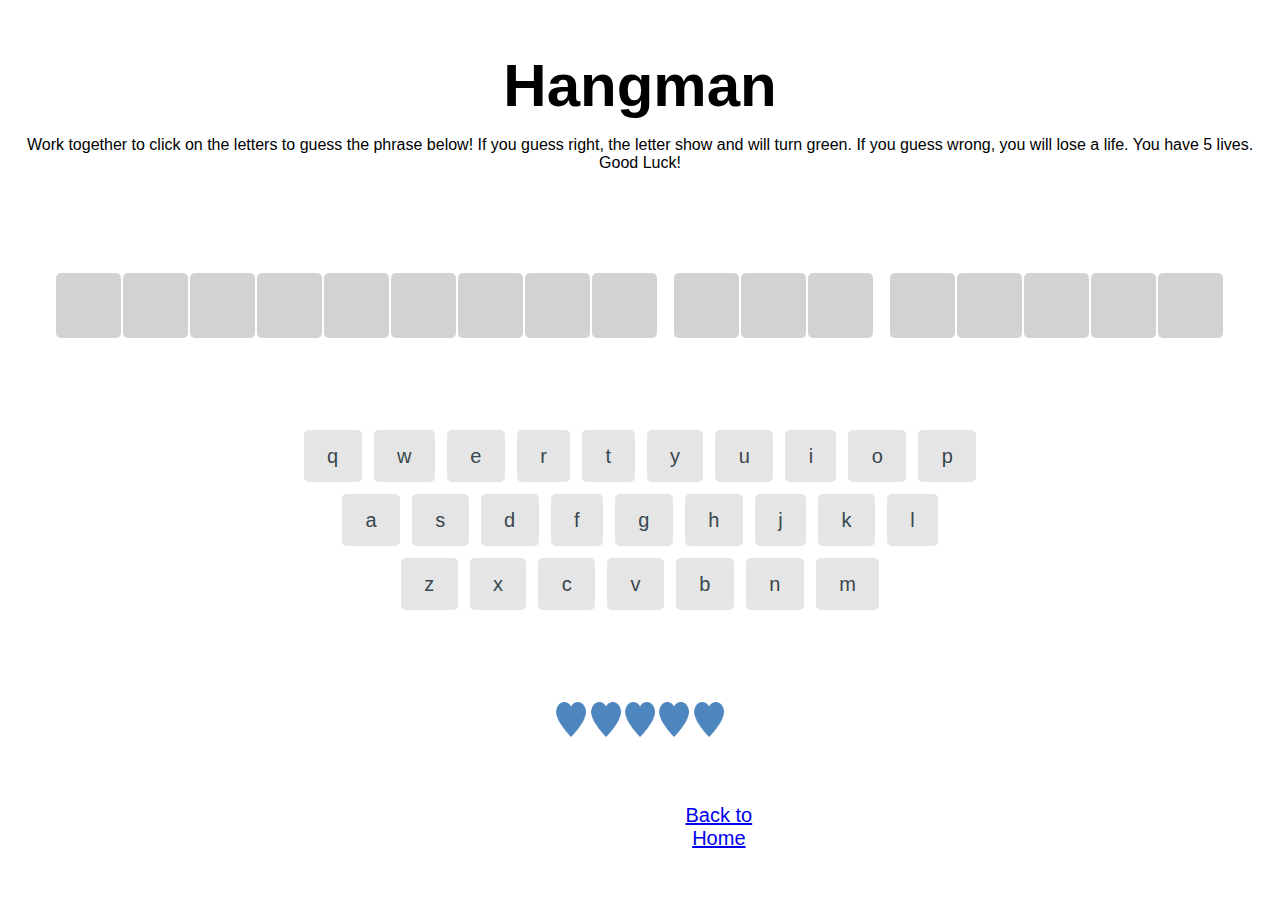
<file: Wheel/Wheel.html>
<!DOCTYPE html>
<html lang="en">
  <head>
    <meta charset="utf-8">
    <title>Hangman!</title>
    <meta name="viewport" content="width=device-width, initial-scale=1.0">
    <link href="wheel.css" rel="stylesheet">
    <link rel="stylesheet" href="../css/button.css">

  </head>
  <body>
    <div class="main-container">

      <div id="banner" class="section">
        <h2 class="header">Hangman</h2>
        <p>Work together to click on the letters to guess the phrase below! If you guess right, the letter show and will turn green. If you guess wrong, you will lose a life. You have 5 lives. Good Luck! </p>
      </div>

      <div id="phrase" class="section">
        <ul></ul>
      </div>
      <div id="qwerty" class="section">
        <div class="keyrow">
          <button>q</button><button>w</button><button>e</button><button>r</button><button>t</button><button>y</button><button>u</button><button>i</button><button>o</button><button>p</button>
        </div>
        <div class="keyrow">
          <button>a</button><button>s</button><button>d</button><button>f</button><button>g</button><button>h</button><button>j</button><button>k</button><button>l</button>
        </div>
        <div class="keyrow">
          <button>z</button><button>x</button><button>c</button><button>v</button><button>b</button><button>n</button><button>m</button>
        </div>
      </div>

      <div id="scoreboard" class="section">
        <ol>
          <li class="tries"><img src="../images/liveHeart.png" height="35px" width="30px"></li>
          <li class="tries"><img src="../images/liveHeart.png" height="35px" width="30px"></li>
          <li class="tries"><img src="../images/liveHeart.png" height="35px" width="30px"></li>
          <li class="tries"><img src="../images/liveHeart.png" height="35px" width="30px"></li>
          <li class="tries"><img src="../images/liveHeart.png" height="35px" width="30px"></li>
        </ol>
      </div>
    </div>

    <button class="bttn-fill bttn-md back"><a href="../index.html">Back to Home</a></button>

      <h1 class="win"></h1>
    <script type="text/javascript" src="wheel.js"></script>

    <script src="https://cdn.jsdelivr.net/npm/@popperjs/core@2.5.4/dist/umd/popper.min.js" integrity="sha384-q2kxQ16AaE6UbzuKqyBE9/u/KzioAlnx2maXQHiDX9d4/zp8Ok3f+M7DPm+Ib6IU" crossorigin="anonymous"></script>
      <script src="https://cdn.jsdelivr.net/npm/bootstrap@5.0.0-beta1/dist/js/bootstrap.min.js" integrity="sha384-pQQkAEnwaBkjpqZ8RU1fF1AKtTcHJwFl3pblpTlHXybJjHpMYo79HY3hIi4NKxyj" crossorigin="anonymous"></script>
      <link href="https://cdn.jsdelivr.net/npm/bootstrap@5.0.0-beta1/dist/css/bootstrap.min.css" rel="stylesheet" integrity="sha384-giJF6kkoqNQ00vy+HMDP7azOuL0xtbfIcaT9wjKHr8RbDVddVHyTfAAsrekwKmP1" crossorigin="anonymous">
      <script src="https://cdn.jsdelivr.net/npm/bootstrap@5.0.0-beta1/dist/js/bootstrap.bundle.min.js" integrity="sha384-ygbV9kiqUc6oa4msXn9868pTtWMgiQaeYH7/t7LECLbyPA2x65Kgf80OJFdroafW" crossorigin="anonymous"></script>


  </body>
</html>
</file>
<file: index.css>
.card{
    /* padding:20px; */
    margin:20px;
    height:70vh;
}

.mini-title{
    text-align:center;
    padding-top:30px;
}

.card1{
    /* background-color:rgb(236, 88, 88) !important; */
}

body{
    background-color: rgb(195, 210, 255) !important;
}

.btn-primary{
    display:block !important;
    margin-top:auto !important;
}

p{
    text-align: center;
    font-size:18px;
}

.inst{
    font-size:27px;
}

.by{
    font-size:15px;
    margin:0 !important;
}
</file>
<file: Coding Unit 2/index.css>
.card{
    /* padding:20px; */
    margin:20px;
    height:70vh;
}

.mini-title{
    text-align:center;
    padding-top:30px;
}

.card1{
    /* background-color:rgb(236, 88, 88) !important; */
}

body{
    background-color: rgb(195, 210, 255) !important;
}

.btn-primary{
    display:block !important;
    margin-top:auto !important;
}

p{
    text-align: center;
    font-size:18px;
}

.inst{
    font-size:27px;
}

.by{
    font-size:15px;
    margin:0 !important;
}
</file>
<file: ball/ball.css>
.bucket1{
    position:absolute;
    bottom:0;
    animation: bucket1 2s linear infinite;
    opacity:0.5;
}

.bucket2{
    position:absolute;
    bottom:0;
    animation: bucket2 2s linear infinite;
    opacity:0.5;
}

.ball{
    width: 48.5px;
    height: 48.5px;
    /* background-color: rgb(63, 63, 203);  */
    border-radius: 50%;
    position: absolute;
    top: 160px;
    animation: moveBall 3s linear infinite;
  }

/* .every{
    width: 48.5px;
    height: 48.5px;
    background-color: #ea2323; 
    border-radius: 50%;
    position: absolute; 
    top:25px;
} */

  .ball2{
    width: 48.5px;
    height: 48.5px;
    /* background-color: #e52424;  */
    border-radius: 50%;
    position: absolute;
    top: 160px;
    animation: moveBall2 3s linear infinite;
  }

  .col{
    /* border: 3px solid black; */
    height:88vh;
    /* width:100vw; */
  }

  .score, .score2{
    margin-top:20px !important;
}

.section1{
  border-right: 3px solid black;
  background-color:rgb(155, 217, 255);
}
.section2{
  background-color:rgb(255, 155, 155);
}

@keyframes moveBall{
  0%, 100% {
    left: 60px;
  }
  50% {
    left: calc(48% - 60px);
  }
}

@keyframes moveBall2{
  0%, 100% {
    left: 50%;
  }
  50% {
    left: calc(94.5% - 70px);
  }
}

@keyframes bucket1{
  0%, 100% {
    left: 60px;
  }
  50% {
    left: calc(48% - 60px);
  }
}

@keyframes bucket2{
  0%, 100% {
    left: 50%;
  }
  50% {
    left: calc(94.5% - 70px);
  }
}

.score, .score2{
  margin:auto;
  font-size:30px;
  text-align:center;
}



.plus1{
  color:green; 
  font-size:100px;
  position: absolute;
  top:37%;
  left:72%;
}


.balltitle{
  text-align:center;
  margin: 10px 0 10px 0;
  font-size:30px;
}

p{
  margin:0;
  padding:0;
  font-size:15px;
  text-align:center;
}

.back{
  margin-left:650px !important;
  margin-top:7px !important;
  margin-bottom: 4px !important;
}

.win{
  /* position:absolute; */
  /* top:50%;
  right:50%; */
  margin-top:20px;
  margin-bottom:20px;
  text-align:center;
  background-color:#78CF82;
}



*{
  font-family: Helvetica;
}
</file>
<file: css/button.css>
/*!
 *
 * bttn.css - https://ganapativs.github.io/bttn.css
 * Version - 0.2.4
 * Demo: https://bttn.surge.sh
 *
 * Licensed under the MIT license - http://opensource.org/licenses/MIT
 *
 * Copyright (c) 2016 Ganapati V S (@ganapativs)
 *
 */.bttn-default{color:#fff}.bttn,.bttn-lg,.bttn-md,.bttn-primary,.bttn-sm,.bttn-xs{color:#1d89ff}.bttn-warning{color:#feab3a}.bttn-danger{color:#ff5964}.bttn-success{color:#28b78d}.bttn-royal{color:#bd2df5}.bttn,.bttn-lg,.bttn-md,.bttn-sm,.bttn-xs{margin:0;padding:0;border-width:0;border-color:transparent;background:transparent;font-weight:400;cursor:pointer;position:relative}.bttn-lg{padding:8px 15px;font-size:24px}.bttn-lg,.bttn-md{font-family:inherit}.bttn-md{font-size:20px;padding:5px 12px}.bttn-sm{padding:4px 10px;font-size:16px}.bttn-sm,.bttn-xs{font-family:inherit}.bttn-xs{padding:3px 8px;font-size:12px}.bttn-gradient,.bttn-simple{margin:0;padding:0;border-color:transparent;background:transparent;font-weight:400;cursor:pointer;position:relative;font-size:20px;font-family:inherit;padding:5px 12px;overflow:hidden;border-width:0;border-radius:4px;background:hsla(0,0%,100%,.4);color:#fff;-webkit-transition:all .3s cubic-bezier(.02,.01,.47,1);transition:all .3s cubic-bezier(.02,.01,.47,1)}.bttn-gradient:focus,.bttn-gradient:hover,.bttn-simple:focus,.bttn-simple:hover{opacity:.75}.bttn-gradient.bttn-xs,.bttn-simple.bttn-xs{padding:3px 8px;font-size:12px;font-family:inherit}.bttn-gradient.bttn-sm,.bttn-simple.bttn-sm{padding:4px 10px;font-size:16px;font-family:inherit}.bttn-gradient.bttn-md,.bttn-simple.bttn-md{font-size:20px;font-family:inherit;padding:5px 12px}.bttn-gradient.bttn-lg,.bttn-simple.bttn-lg{padding:8px 15px;font-size:24px;font-family:inherit}.bttn-gradient.bttn-default,.bttn-simple.bttn-default{background:hsla(0,0%,100%,.4)}.bttn-gradient.bttn-primary,.bttn-simple.bttn-primary{background:#1d89ff}.bttn-gradient.bttn-warning,.bttn-simple.bttn-warning{background:#feab3a}.bttn-gradient.bttn-danger,.bttn-simple.bttn-danger{background:#ff5964}.bttn-gradient.bttn-success,.bttn-simple.bttn-success{background:#28b78d}.bttn-gradient.bttn-royal,.bttn-simple.bttn-royal{background:#bd2df5}.bttn-bordered{margin:0;padding:0;border-width:0;border-color:transparent;font-weight:400;cursor:pointer;position:relative;font-size:20px;font-family:inherit;padding:5px 12px;overflow:hidden;border:1px solid hsla(0,0%,100%,.4);border-radius:4px;background:transparent;color:#fff;-webkit-transition:all .3s cubic-bezier(.02,.01,.47,1);transition:all .3s cubic-bezier(.02,.01,.47,1)}.bttn-bordered:focus,.bttn-bordered:hover{border-color:hsla(0,0%,100%,.7)}.bttn-bordered.bttn-xs{padding:3px 8px;font-size:12px;font-family:inherit}.bttn-bordered.bttn-sm{padding:4px 10px;font-size:16px;font-family:inherit}.bttn-bordered.bttn-md{font-size:20px;font-family:inherit;padding:5px 12px}.bttn-bordered.bttn-lg{padding:8px 15px;font-size:24px;font-family:inherit}.bttn-bordered.bttn-default{border-color:hsla(0,0%,100%,.4);color:#fff}.bttn-bordered.bttn-default:focus,.bttn-bordered.bttn-default:hover{border-color:hsla(0,0%,100%,.7)}.bttn-bordered.bttn-primary{border-color:rgba(29,137,255,.4);color:#1d89ff}.bttn-bordered.bttn-primary:focus,.bttn-bordered.bttn-primary:hover{border-color:rgba(29,137,255,.7)}.bttn-bordered.bttn-warning{border-color:rgba(254,171,58,.4);color:#feab3a}.bttn-bordered.bttn-warning:focus,.bttn-bordered.bttn-warning:hover{border-color:rgba(254,171,58,.7)}.bttn-bordered.bttn-danger{border-color:rgba(255,89,100,.4);color:#ff5964}.bttn-bordered.bttn-danger:focus,.bttn-bordered.bttn-danger:hover{border-color:rgba(255,89,100,.7)}.bttn-bordered.bttn-success{border-color:rgba(40,183,141,.4);color:#28b78d}.bttn-bordered.bttn-success:focus,.bttn-bordered.bttn-success:hover{border-color:rgba(40,183,141,.7)}.bttn-bordered.bttn-royal{border-color:rgba(189,45,245,.4);color:#bd2df5}.bttn-bordered.bttn-royal:focus,.bttn-bordered.bttn-royal:hover{border-color:rgba(189,45,245,.7)}.bttn-gradient{border-radius:100px;box-shadow:0 1px 2px rgba(0,0,0,.25);text-shadow:0 1px 0 hsla(0,0%,100%,.25)}.bttn-gradient,.bttn-gradient.bttn-default{background-image:-webkit-gradient(linear,left top,left bottom,color-stop(0,#fff),color-stop(1,#d6e3ff));background-image:-webkit-linear-gradient(top,#fff,#d6e3ff);background-image:linear-gradient(180deg,#fff 0,#d6e3ff);background-image:-webkit-linear-gradient(93deg,#d6e3ff,#fff);color:#1d89ff}.bttn-gradient.bttn-primary{background-image:-webkit-gradient(linear,left top,left bottom,color-stop(0,#00bbd4),color-stop(1,#3f51b5));background-image:-webkit-linear-gradient(top,#00bbd4,#3f51b5);background-image:linear-gradient(180deg,#00bbd4 0,#3f51b5);background-image:-webkit-linear-gradient(93deg,#3f51b5,#00bbd4);color:#fff}.bttn-gradient.bttn-warning{background-image:-webkit-gradient(linear,left top,left bottom,color-stop(0,#feab3a),color-stop(1,#f35626));background-image:-webkit-linear-gradient(top,#feab3a,#f35626);background-image:linear-gradient(180deg,#feab3a 0,#f35626);background-image:-webkit-linear-gradient(93deg,#f35626,#feab3a);color:#fff}.bttn-gradient.bttn-danger{background-image:-webkit-gradient(linear,left top,left bottom,color-stop(0,#ff97c2),color-stop(1,#e91e63));background-image:-webkit-linear-gradient(top,#ff97c2,#e91e63);background-image:linear-gradient(180deg,#ff97c2 0,#e91e63);background-image:-webkit-linear-gradient(93deg,#e91e63,#ff97c2);color:#fff}.bttn-gradient.bttn-success{background-image:-webkit-gradient(linear,left top,left bottom,color-stop(0,#9ccc65),color-stop(1,#009688));background-image:-webkit-linear-gradient(top,#9ccc65,#009688);background-image:linear-gradient(180deg,#9ccc65 0,#009688);background-image:-webkit-linear-gradient(93deg,#009688,#9ccc65);color:#fff}.bttn-gradient.bttn-royal{background-image:-webkit-gradient(linear,left top,left bottom,color-stop(0,#9c27b0),color-stop(1,#512da8));background-image:-webkit-linear-gradient(top,#9c27b0,#512da8);background-image:linear-gradient(180deg,#9c27b0 0,#512da8);background-image:-webkit-linear-gradient(93deg,#512da8,#9c27b0);color:#fff}.bttn-minimal{margin:0;padding:0;border-color:transparent;font-weight:400;cursor:pointer;position:relative;font-size:20px;font-family:inherit;padding:5px 12px;overflow:hidden;border-width:0;border-radius:4px;background:transparent;color:#fff;-webkit-transition:all .5s cubic-bezier(.02,.01,.47,1);transition:all .5s cubic-bezier(.02,.01,.47,1)}.bttn-minimal:after,.bttn-minimal:before{position:absolute;bottom:0;left:10px;width:calc(100% - 20px);height:1px;background:currentColor;content:'';opacity:.65;-webkit-transition:opacity .5s cubic-bezier(.02,.01,.47,1),-webkit-transform .5s cubic-bezier(.02,.01,.47,1);transition:opacity .5s cubic-bezier(.02,.01,.47,1),-webkit-transform .5s cubic-bezier(.02,.01,.47,1);transition:transform .5s cubic-bezier(.02,.01,.47,1),opacity .5s cubic-bezier(.02,.01,.47,1);transition:transform .5s cubic-bezier(.02,.01,.47,1),opacity .5s cubic-bezier(.02,.01,.47,1),-webkit-transform .5s cubic-bezier(.02,.01,.47,1)}.bttn-minimal:focus,.bttn-minimal:hover{opacity:.9}.bttn-minimal:focus:after,.bttn-minimal:hover:after{opacity:1;-webkit-transform:translateX(-10px) rotate(.001deg);transform:translateX(-10px) rotate(.001deg)}.bttn-minimal:focus:before,.bttn-minimal:hover:before{opacity:1;-webkit-transform:translateX(10px) rotate(.001deg);transform:translateX(10px) rotate(.001deg)}.bttn-minimal.bttn-xs{padding:3px 8px;font-size:12px;font-family:inherit}.bttn-minimal.bttn-sm{padding:4px 10px;font-size:16px;font-family:inherit}.bttn-minimal.bttn-md{font-size:20px;font-family:inherit;padding:5px 12px}.bttn-minimal.bttn-lg{padding:8px 15px;font-size:24px;font-family:inherit}.bttn-minimal.bttn-default{color:#fff}.bttn-minimal.bttn-primary{color:#1d89ff}.bttn-minimal.bttn-warning{color:#feab3a}.bttn-minimal.bttn-danger{color:#ff5964}.bttn-minimal.bttn-success{color:#28b78d}.bttn-minimal.bttn-royal{color:#bd2df5}.bttn-stretch{margin:0;padding:0;border-color:transparent;font-weight:400;cursor:pointer;position:relative;font-size:20px;font-family:inherit;padding:5px 12px;overflow:hidden;border-width:0;border-radius:0;background:transparent;color:#fff;letter-spacing:0}.bttn-stretch,.bttn-stretch:after,.bttn-stretch:before{-webkit-transition:all .2s cubic-bezier(.02,.01,.47,1);transition:all .2s cubic-bezier(.02,.01,.47,1)}.bttn-stretch:after,.bttn-stretch:before{position:absolute;left:0;width:100%;height:1px;background:currentColor;content:'';opacity:.65;-webkit-transform:scaleX(0);transform:scaleX(0)}.bttn-stretch:after{top:0}.bttn-stretch:before{bottom:0}.bttn-stretch:focus,.bttn-stretch:hover{letter-spacing:2px;opacity:.9;-webkit-transition:all .3s cubic-bezier(.02,.01,.47,1);transition:all .3s cubic-bezier(.02,.01,.47,1)}.bttn-stretch:focus:after,.bttn-stretch:focus:before,.bttn-stretch:hover:after,.bttn-stretch:hover:before{opacity:1;-webkit-transition:all .3s cubic-bezier(.02,.01,.47,1);transition:all .3s cubic-bezier(.02,.01,.47,1);-webkit-transform:scaleX(1);transform:scaleX(1)}.bttn-stretch.bttn-xs{padding:3px 8px;font-size:12px;font-family:inherit}.bttn-stretch.bttn-sm{padding:4px 10px;font-size:16px;font-family:inherit}.bttn-stretch.bttn-md{font-size:20px;font-family:inherit;padding:5px 12px}.bttn-stretch.bttn-lg{padding:8px 15px;font-size:24px;font-family:inherit}.bttn-stretch.bttn-default{color:#fff}.bttn-stretch.bttn-primary{color:#1d89ff}.bttn-stretch.bttn-warning{color:#feab3a}.bttn-stretch.bttn-danger{color:#ff5964}.bttn-stretch.bttn-success{color:#28b78d}.bttn-stretch.bttn-royal{color:#bd2df5}.bttn-jelly{margin:0;padding:0;border-width:0;border-color:transparent;background:transparent;font-weight:400;cursor:pointer;position:relative;font-size:20px;font-family:inherit;padding:5px 12px;overflow:hidden;background:#fff;color:#1d89ff}.bttn-jelly,.bttn-jelly:before{border-radius:50px;-webkit-transition:all .2s cubic-bezier(.02,.01,.47,1);transition:all .2s cubic-bezier(.02,.01,.47,1)}.bttn-jelly:before{position:absolute;top:0;left:0;width:100%;height:100%;background:currentColor;content:'';z-index:-1;opacity:0;-webkit-transform:scale(.2);transform:scale(.2)}.bttn-jelly:focus,.bttn-jelly:hover{box-shadow:0 1px 8px rgba(58,51,53,.4);-webkit-transform:scale(1.1);transform:scale(1.1)}.bttn-jelly:focus,.bttn-jelly:focus:before,.bttn-jelly:hover,.bttn-jelly:hover:before{-webkit-transition:all .3s cubic-bezier(.02,.01,.47,1);transition:all .3s cubic-bezier(.02,.01,.47,1)}.bttn-jelly:focus:before,.bttn-jelly:hover:before{opacity:.15;-webkit-transform:scale(1);transform:scale(1)}.bttn-jelly.bttn-xs{padding:3px 8px;font-size:12px;font-family:inherit}.bttn-jelly.bttn-xs:focus,.bttn-jelly.bttn-xs:hover{box-shadow:0 1px 4px rgba(58,51,53,.4)}.bttn-jelly.bttn-sm{padding:4px 10px;font-size:16px;font-family:inherit}.bttn-jelly.bttn-sm:focus,.bttn-jelly.bttn-sm:hover{box-shadow:0 1px 6px rgba(58,51,53,.4)}.bttn-jelly.bttn-md{font-size:20px;font-family:inherit;padding:5px 12px}.bttn-jelly.bttn-md:focus,.bttn-jelly.bttn-md:hover{box-shadow:0 1px 8px rgba(58,51,53,.4)}.bttn-jelly.bttn-lg{padding:8px 15px;font-size:24px;font-family:inherit}.bttn-jelly.bttn-lg:focus,.bttn-jelly.bttn-lg:hover{box-shadow:0 1px 10px rgba(58,51,53,.4)}.bttn-jelly.bttn-default{background:#fff;color:#1d89ff}.bttn-jelly.bttn-primary{background:#1d89ff;color:#fff}.bttn-jelly.bttn-warning{background:#feab3a;color:#fff}.bttn-jelly.bttn-danger{background:#ff5964;color:#fff}.bttn-jelly.bttn-success{background:#28b78d;color:#fff}.bttn-jelly.bttn-royal{background:#bd2df5;color:#fff}.bttn-fill{margin:0;padding:0;border-width:0;border-color:transparent;background:transparent;font-weight:400;cursor:pointer;position:relative;font-size:20px;font-family:inherit;padding:5px 12px;z-index:0;border:none;background:#fff;color:#1d89ff;-webkit-transition:all .3s cubic-bezier(.02,.01,.47,1);transition:all .3s cubic-bezier(.02,.01,.47,1)}.bttn-fill:before{position:absolute;bottom:0;left:0;width:100%;height:100%;background:#1d89ff;content:'';opacity:0;-webkit-transition:opacity .15s ease-out,-webkit-transform .15s ease-out;transition:opacity .15s ease-out,-webkit-transform .15s ease-out;transition:transform .15s ease-out,opacity .15s ease-out;transition:transform .15s ease-out,opacity .15s ease-out,-webkit-transform .15s ease-out;z-index:-1;-webkit-transform:scaleX(0);transform:scaleX(0)}.bttn-fill:focus,.bttn-fill:hover{box-shadow:0 1px 8px rgba(58,51,53,.3);color:#fff;-webkit-transition:all .5s cubic-bezier(.02,.01,.47,1);transition:all .5s cubic-bezier(.02,.01,.47,1)}.bttn-fill:focus:before,.bttn-fill:hover:before{opacity:1;-webkit-transition:opacity .2s ease-in,-webkit-transform .2s ease-in;transition:opacity .2s ease-in,-webkit-transform .2s ease-in;transition:transform .2s ease-in,opacity .2s ease-in;transition:transform .2s ease-in,opacity .2s ease-in,-webkit-transform .2s ease-in;-webkit-transform:scaleX(1);transform:scaleX(1)}.bttn-fill.bttn-xs{padding:3px 8px;font-size:12px;font-family:inherit}.bttn-fill.bttn-xs:focus,.bttn-fill.bttn-xs:hover{box-shadow:0 1px 4px rgba(58,51,53,.3)}.bttn-fill.bttn-sm{padding:4px 10px;font-size:16px;font-family:inherit}.bttn-fill.bttn-sm:focus,.bttn-fill.bttn-sm:hover{box-shadow:0 1px 6px rgba(58,51,53,.3)}.bttn-fill.bttn-md{font-size:20px;font-family:inherit;padding:5px 12px}.bttn-fill.bttn-md:focus,.bttn-fill.bttn-md:hover{box-shadow:0 1px 8px rgba(58,51,53,.3)}.bttn-fill.bttn-lg{padding:8px 15px;font-size:24px;font-family:inherit}.bttn-fill.bttn-lg:focus,.bttn-fill.bttn-lg:hover{box-shadow:0 1px 10px rgba(58,51,53,.3)}.bttn-fill.bttn-default{background:#fff;color:#1d89ff}.bttn-fill.bttn-default:focus,.bttn-fill.bttn-default:hover{color:#fff}.bttn-fill.bttn-default:before{background:#1d89ff}.bttn-fill.bttn-primary{background:#1d89ff;color:#fff}.bttn-fill.bttn-primary:focus,.bttn-fill.bttn-primary:hover{color:#1d89ff}.bttn-fill.bttn-primary:before{background:#fff}.bttn-fill.bttn-warning{background:#feab3a;color:#fff}.bttn-fill.bttn-warning:focus,.bttn-fill.bttn-warning:hover{color:#feab3a}.bttn-fill.bttn-warning:before{background:#fff}.bttn-fill.bttn-danger{background:#ff5964;color:#fff}.bttn-fill.bttn-danger:focus,.bttn-fill.bttn-danger:hover{color:#ff5964}.bttn-fill.bttn-danger:before{background:#fff}.bttn-fill.bttn-success{background:#28b78d;color:#fff}.bttn-fill.bttn-success:focus,.bttn-fill.bttn-success:hover{color:#28b78d}.bttn-fill.bttn-success:before{background:#fff}.bttn-fill.bttn-royal{background:#bd2df5;color:#fff}.bttn-fill.bttn-royal:focus,.bttn-fill.bttn-royal:hover{color:#bd2df5}.bttn-fill.bttn-royal:before{background:#fff}.bttn-material-circle{margin:0;padding:0;border-color:transparent;background:transparent;font-weight:400;cursor:pointer;position:relative;font-size:20px;font-family:inherit;padding:5px 12px;overflow:hidden;border-width:0;border-radius:50%;background:#fff;box-shadow:0 2px 5px 0 rgba(0,0,0,.18),0 1px 5px 0 rgba(0,0,0,.15);color:#1d89ff;-webkit-transition:all .25s cubic-bezier(.02,.01,.47,1);transition:all .25s cubic-bezier(.02,.01,.47,1);-webkit-transform:translateZ(0);transform:translateZ(0)}.bttn-material-circle:focus,.bttn-material-circle:hover{box-shadow:0 5px 11px 0 rgba(0,0,0,.18),0 4px 15px 0 rgba(0,0,0,.15);-webkit-transition:box-shadow .4s ease-out;transition:box-shadow .4s ease-out}.bttn-material-circle.bttn-xs{padding:3px 8px;font-size:12px;font-family:inherit;width:28px;height:28px;line-height:24px}.bttn-material-circle.bttn-sm{padding:4px 10px;font-size:16px;font-family:inherit;width:36px;height:36px;line-height:30px}.bttn-material-circle.bttn-md{font-size:20px;font-family:inherit;padding:5px 12px;width:44px;height:44px;line-height:38px}.bttn-material-circle.bttn-lg{padding:8px 15px;font-size:24px;font-family:inherit;width:54px;height:54px;line-height:44px}.bttn-material-circle.bttn-default{background:#fff;color:#1d89ff}.bttn-material-circle.bttn-primary{background:#1d89ff;color:#fff}.bttn-material-circle.bttn-warning{background:#feab3a;color:#fff}.bttn-material-circle.bttn-danger{background:#ff5964;color:#fff}.bttn-material-circle.bttn-success{background:#28b78d;color:#fff}.bttn-material-circle.bttn-royal{background:#bd2df5;color:#fff}.bttn-material-flat{margin:0;padding:0;border-color:transparent;background:transparent;font-weight:400;cursor:pointer;position:relative;font-size:20px;font-family:inherit;padding:5px 12px;overflow:hidden;border-width:0;border-radius:2px;background:#fff;box-shadow:0 2px 5px 0 rgba(0,0,0,.18),0 1px 5px 0 rgba(0,0,0,.15);color:#1d89ff;text-transform:uppercase;-webkit-transition:all .25s cubic-bezier(.02,.01,.47,1);transition:all .25s cubic-bezier(.02,.01,.47,1);-webkit-transform:translateZ(0);transform:translateZ(0)}.bttn-material-flat:focus,.bttn-material-flat:hover{box-shadow:0 5px 11px 0 rgba(0,0,0,.18),0 4px 15px 0 rgba(0,0,0,.15);-webkit-transition:box-shadow .4s ease-out;transition:box-shadow .4s ease-out}.bttn-material-flat.bttn-xs{padding:3px 8px;font-size:12px;font-family:inherit}.bttn-material-flat.bttn-sm{padding:4px 10px;font-size:16px;font-family:inherit}.bttn-material-flat.bttn-md{font-size:20px;font-family:inherit;padding:5px 12px}.bttn-material-flat.bttn-lg{padding:8px 15px;font-size:24px;font-family:inherit}.bttn-material-flat.bttn-default{background:#fff;color:#1d89ff}.bttn-material-flat.bttn-primary{background:#1d89ff;color:#fff}.bttn-material-flat.bttn-warning{background:#feab3a;color:#fff}.bttn-material-flat.bttn-danger{background:#ff5964;color:#fff}.bttn-material-flat.bttn-success{background:#28b78d;color:#fff}.bttn-material-flat.bttn-royal{background:#bd2df5;color:#fff}.bttn-pill{margin:0;padding:0;border-width:0;border-color:transparent;background:transparent;font-weight:400;cursor:pointer;position:relative;font-size:20px;font-family:inherit;padding:5px 12px;z-index:0;overflow:hidden;border:none;border-radius:100px;background:#fff;color:#1d89ff;-webkit-transition:all .3s cubic-bezier(.02,.01,.47,1);transition:all .3s cubic-bezier(.02,.01,.47,1)}.bttn-pill:after,.bttn-pill:before{position:absolute;right:0;bottom:0;width:100px;height:100px;border-radius:50%;background:#1d89ff;content:'';opacity:0;-webkit-transition:opacity .15s cubic-bezier(.02,.01,.47,1),-webkit-transform .15s cubic-bezier(.02,.01,.47,1);transition:opacity .15s cubic-bezier(.02,.01,.47,1),-webkit-transform .15s cubic-bezier(.02,.01,.47,1);transition:transform .15s cubic-bezier(.02,.01,.47,1),opacity .15s cubic-bezier(.02,.01,.47,1);transition:transform .15s cubic-bezier(.02,.01,.47,1),opacity .15s cubic-bezier(.02,.01,.47,1),-webkit-transform .15s cubic-bezier(.02,.01,.47,1);z-index:-1;-webkit-transform:translate(100%,-25%) translateZ(0);transform:translate(100%,-25%) translateZ(0)}.bttn-pill:focus,.bttn-pill:hover{box-shadow:0 1px 8px rgba(58,51,53,.3);color:#fff;-webkit-transition:all .5s cubic-bezier(.02,.01,.47,1);transition:all .5s cubic-bezier(.02,.01,.47,1);-webkit-transform:scale(1.1) translateZ(0);transform:scale(1.1) translateZ(0)}.bttn-pill:focus:before,.bttn-pill:hover:before{opacity:.15;-webkit-transition:opacity .2s cubic-bezier(.02,.01,.47,1),-webkit-transform .2s cubic-bezier(.02,.01,.47,1);transition:opacity .2s cubic-bezier(.02,.01,.47,1),-webkit-transform .2s cubic-bezier(.02,.01,.47,1);transition:transform .2s cubic-bezier(.02,.01,.47,1),opacity .2s cubic-bezier(.02,.01,.47,1);transition:transform .2s cubic-bezier(.02,.01,.47,1),opacity .2s cubic-bezier(.02,.01,.47,1),-webkit-transform .2s cubic-bezier(.02,.01,.47,1);-webkit-transform:translate3d(50%,0,0) scale(.9);transform:translate3d(50%,0,0) scale(.9)}.bttn-pill:focus:after,.bttn-pill:hover:after{opacity:.25;-webkit-transition:opacity .2s cubic-bezier(.02,.01,.47,1) .05s,-webkit-transform .2s cubic-bezier(.02,.01,.47,1) .05s;transition:opacity .2s cubic-bezier(.02,.01,.47,1) .05s,-webkit-transform .2s cubic-bezier(.02,.01,.47,1) .05s;transition:transform .2s cubic-bezier(.02,.01,.47,1) .05s,opacity .2s cubic-bezier(.02,.01,.47,1) .05s;transition:transform .2s cubic-bezier(.02,.01,.47,1) .05s,opacity .2s cubic-bezier(.02,.01,.47,1) .05s,-webkit-transform .2s cubic-bezier(.02,.01,.47,1) .05s;-webkit-transform:translate(50%) scale(1.1);transform:translate(50%) scale(1.1)}.bttn-pill.bttn-xs{padding:3px 8px;font-size:12px;font-family:inherit}.bttn-pill.bttn-xs:focus,.bttn-pill.bttn-xs:hover{box-shadow:0 1px 4px rgba(58,51,53,.3)}.bttn-pill.bttn-sm{padding:4px 10px;font-size:16px;font-family:inherit}.bttn-pill.bttn-sm:focus,.bttn-pill.bttn-sm:hover{box-shadow:0 1px 6px rgba(58,51,53,.3)}.bttn-pill.bttn-md{font-size:20px;font-family:inherit;padding:5px 12px}.bttn-pill.bttn-md:focus,.bttn-pill.bttn-md:hover{box-shadow:0 1px 8px rgba(58,51,53,.3)}.bttn-pill.bttn-lg{padding:8px 15px;font-size:24px;font-family:inherit}.bttn-pill.bttn-lg:focus,.bttn-pill.bttn-lg:hover{box-shadow:0 1px 10px rgba(58,51,53,.3)}.bttn-pill.bttn-default{background:#fff;color:#1d89ff}.bttn-pill.bttn-default:focus,.bttn-pill.bttn-default:hover{color:#1d89ff}.bttn-pill.bttn-default:after,.bttn-pill.bttn-default:before{background:#1d89ff}.bttn-pill.bttn-primary{background:#1d89ff;color:#fff}.bttn-pill.bttn-primary:focus,.bttn-pill.bttn-primary:hover{color:#fff}.bttn-pill.bttn-primary:after,.bttn-pill.bttn-primary:before{background:#fff}.bttn-pill.bttn-warning{background:#feab3a;color:#fff}.bttn-pill.bttn-warning:focus,.bttn-pill.bttn-warning:hover{color:#fff}.bttn-pill.bttn-warning:after,.bttn-pill.bttn-warning:before{background:#fff}.bttn-pill.bttn-danger{background:#ff5964;color:#fff}.bttn-pill.bttn-danger:focus,.bttn-pill.bttn-danger:hover{color:#fff}.bttn-pill.bttn-danger:after,.bttn-pill.bttn-danger:before{background:#fff}.bttn-pill.bttn-success{background:#28b78d;color:#fff}.bttn-pill.bttn-success:focus,.bttn-pill.bttn-success:hover{color:#fff}.bttn-pill.bttn-success:after,.bttn-pill.bttn-success:before{background:#fff}.bttn-pill.bttn-royal{background:#bd2df5;color:#fff}.bttn-pill.bttn-royal:focus,.bttn-pill.bttn-royal:hover{color:#fff}.bttn-pill.bttn-royal:after,.bttn-pill.bttn-royal:before{background:#fff}.bttn-float{margin:0;padding:0;border-width:0;border-color:transparent;background:transparent;font-weight:400;cursor:pointer;position:relative;font-size:20px;font-family:inherit;padding:5px 12px;overflow:hidden;border:1px dotted #fff;border-radius:4px;background:hsla(0,0%,100%,.4);color:#fff;-webkit-transition:opacity .3s cubic-bezier(.02,.01,.47,1),box-shadow .2s cubic-bezier(.02,.01,.47,1),-webkit-transform .3s cubic-bezier(.02,.01,.47,1);transition:opacity .3s cubic-bezier(.02,.01,.47,1),box-shadow .2s cubic-bezier(.02,.01,.47,1),-webkit-transform .3s cubic-bezier(.02,.01,.47,1);transition:transform .3s cubic-bezier(.02,.01,.47,1),opacity .3s cubic-bezier(.02,.01,.47,1),box-shadow .2s cubic-bezier(.02,.01,.47,1);transition:transform .3s cubic-bezier(.02,.01,.47,1),opacity .3s cubic-bezier(.02,.01,.47,1),box-shadow .2s cubic-bezier(.02,.01,.47,1),-webkit-transform .3s cubic-bezier(.02,.01,.47,1)}.bttn-float:focus,.bttn-float:hover{box-shadow:0 30px 30px rgba(0,0,0,.16);opacity:.85;-webkit-transition:opacity .2s cubic-bezier(.02,.01,.47,1),box-shadow .4s cubic-bezier(.02,.01,.47,1),-webkit-transform .2s cubic-bezier(.02,.01,.47,1);transition:opacity .2s cubic-bezier(.02,.01,.47,1),box-shadow .4s cubic-bezier(.02,.01,.47,1),-webkit-transform .2s cubic-bezier(.02,.01,.47,1);transition:transform .2s cubic-bezier(.02,.01,.47,1),opacity .2s cubic-bezier(.02,.01,.47,1),box-shadow .4s cubic-bezier(.02,.01,.47,1);transition:transform .2s cubic-bezier(.02,.01,.47,1),opacity .2s cubic-bezier(.02,.01,.47,1),box-shadow .4s cubic-bezier(.02,.01,.47,1),-webkit-transform .2s cubic-bezier(.02,.01,.47,1)}.bttn-float.bttn-xs{padding:3px 8px;font-size:12px;font-family:inherit}.bttn-float.bttn-xs:focus,.bttn-float.bttn-xs:hover{-webkit-transform:translateY(-6px);transform:translateY(-6px)}.bttn-float.bttn-sm{padding:4px 10px;font-size:16px;font-family:inherit}.bttn-float.bttn-sm:focus,.bttn-float.bttn-sm:hover{-webkit-transform:translateY(-8px);transform:translateY(-8px)}.bttn-float.bttn-md{font-size:20px;font-family:inherit;padding:5px 12px}.bttn-float.bttn-md:focus,.bttn-float.bttn-md:hover{-webkit-transform:translateY(-10px);transform:translateY(-10px)}.bttn-float.bttn-lg{padding:8px 15px;font-size:24px;font-family:inherit}.bttn-float.bttn-lg:focus,.bttn-float.bttn-lg:hover{-webkit-transform:translateY(-12px);transform:translateY(-12px)}.bttn-float.bttn-default{border-color:#fff;background:hsla(0,0%,100%,.4);color:#fff}.bttn-float.bttn-primary{border-color:#1d89ff;background:rgba(29,137,255,.4);color:#1d89ff}.bttn-float.bttn-warning{border-color:#feab3a;background:rgba(254,171,58,.4);color:#feab3a}.bttn-float.bttn-danger{border-color:#ff5964;background:rgba(255,89,100,.4);color:#ff5964}.bttn-float.bttn-success{border-color:#28b78d;background:rgba(40,183,141,.4);color:#28b78d}.bttn-float.bttn-royal{border-color:#bd2df5;background:rgba(189,45,245,.4);color:#bd2df5}.bttn-unite{margin:0;padding:0;border-width:0;border-color:transparent;background:transparent;font-weight:400;cursor:pointer;position:relative;font-size:20px;font-family:inherit;padding:5px 12px;z-index:0;overflow:hidden;border:1px solid #1d89ff;border-radius:100px;background:#fff;color:#1d89ff;-webkit-transition:color .3s cubic-bezier(.02,.01,.47,1),border-color .3s cubic-bezier(.02,.01,.47,1);transition:color .3s cubic-bezier(.02,.01,.47,1),border-color .3s cubic-bezier(.02,.01,.47,1)}.bttn-unite:before{background:#d6e3ff;-webkit-transform:translate3d(-110%,-10%,0) skewX(-20deg);transform:translate3d(-110%,-10%,0) skewX(-20deg)}.bttn-unite:after,.bttn-unite:before{position:absolute;top:0;left:0;width:100%;height:120%;content:'';opacity:0;z-index:-1;-webkit-transition:opacity .15s cubic-bezier(.02,.01,.47,1),-webkit-transform .15s cubic-bezier(.02,.01,.47,1);transition:opacity .15s cubic-bezier(.02,.01,.47,1),-webkit-transform .15s cubic-bezier(.02,.01,.47,1);transition:transform .15s cubic-bezier(.02,.01,.47,1),opacity .15s cubic-bezier(.02,.01,.47,1);transition:transform .15s cubic-bezier(.02,.01,.47,1),opacity .15s cubic-bezier(.02,.01,.47,1),-webkit-transform .15s cubic-bezier(.02,.01,.47,1)}.bttn-unite:after{background:rgba(214,227,255,.7);-webkit-transform:translate3d(110%,-10%,0) skewX(-20deg);transform:translate3d(110%,-10%,0) skewX(-20deg)}.bttn-unite:focus,.bttn-unite:hover{box-shadow:0 1px 8px rgba(58,51,53,.3);color:#1d89ff;-webkit-transition:all .5s cubic-bezier(.02,.01,.47,1);transition:all .5s cubic-bezier(.02,.01,.47,1)}.bttn-unite:focus:before,.bttn-unite:hover:before{-webkit-transform:translate3d(-50%,-10%,0) skewX(-20deg);transform:translate3d(-50%,-10%,0) skewX(-20deg)}.bttn-unite:focus:after,.bttn-unite:focus:before,.bttn-unite:hover:after,.bttn-unite:hover:before{opacity:1;-webkit-transition:opacity .25s cubic-bezier(.02,.01,.47,1),-webkit-transform .25s cubic-bezier(.02,.01,.47,1);transition:opacity .25s cubic-bezier(.02,.01,.47,1),-webkit-transform .25s cubic-bezier(.02,.01,.47,1);transition:transform .25s cubic-bezier(.02,.01,.47,1),opacity .25s cubic-bezier(.02,.01,.47,1);transition:transform .25s cubic-bezier(.02,.01,.47,1),opacity .25s cubic-bezier(.02,.01,.47,1),-webkit-transform .25s cubic-bezier(.02,.01,.47,1)}.bttn-unite:focus:after,.bttn-unite:hover:after{-webkit-transform:translate3d(50%,-10%,0) skewX(-20deg);transform:translate3d(50%,-10%,0) skewX(-20deg)}.bttn-unite.bttn-xs{padding:3px 8px;font-size:12px;font-family:inherit}.bttn-unite.bttn-xs:focus,.bttn-unite.bttn-xs:hover{box-shadow:0 1px 4px rgba(58,51,53,.3)}.bttn-unite.bttn-sm{padding:4px 10px;font-size:16px;font-family:inherit}.bttn-unite.bttn-sm:focus,.bttn-unite.bttn-sm:hover{box-shadow:0 1px 6px rgba(58,51,53,.3)}.bttn-unite.bttn-md{font-size:20px;font-family:inherit;padding:5px 12px}.bttn-unite.bttn-md:focus,.bttn-unite.bttn-md:hover{box-shadow:0 1px 8px rgba(58,51,53,.3)}.bttn-unite.bttn-lg{padding:8px 15px;font-size:24px;font-family:inherit}.bttn-unite.bttn-lg:focus,.bttn-unite.bttn-lg:hover{box-shadow:0 1px 10px rgba(58,51,53,.3)}.bttn-unite.bttn-default{border-color:#1d89ff;color:#1d89ff}.bttn-unite.bttn-default:focus,.bttn-unite.bttn-default:hover{background:#d6e3ff;color:#1d89ff}.bttn-unite.bttn-default:before{background:#a7c3ff}.bttn-unite.bttn-default:after{background:#d6e3ff}.bttn-unite.bttn-primary{border-color:#1d89ff;color:#1d89ff}.bttn-unite.bttn-primary:focus,.bttn-unite.bttn-primary:hover{background:#1d89ff;color:#fff}.bttn-unite.bttn-primary:before{background:#006de3}.bttn-unite.bttn-primary:after{background:#1d89ff}.bttn-unite.bttn-warning{border-color:#feab3a;color:#feab3a}.bttn-unite.bttn-warning:focus,.bttn-unite.bttn-warning:hover{background:#feab3a;color:#fff}.bttn-unite.bttn-warning:before{background:#f89001}.bttn-unite.bttn-warning:after{background:#feab3a}.bttn-unite.bttn-danger{border-color:#ff5964;color:#ff5964}.bttn-unite.bttn-danger:focus,.bttn-unite.bttn-danger:hover{background:#ff5964;color:#fff}.bttn-unite.bttn-danger:before{background:#ff1424}.bttn-unite.bttn-danger:after{background:#ff5964}.bttn-unite.bttn-success{border-color:#28b78d;color:#28b78d}.bttn-unite.bttn-success:focus,.bttn-unite.bttn-success:hover{background:#28b78d;color:#fff}.bttn-unite.bttn-success:before{background:#209271}.bttn-unite.bttn-success:after{background:#28b78d}.bttn-unite.bttn-royal{border-color:#bd2df5;color:#bd2df5}.bttn-unite.bttn-royal:focus,.bttn-unite.bttn-royal:hover{background:#bd2df5;color:#fff}.bttn-unite.bttn-royal:before{background:#a20bdd}.bttn-unite.bttn-royal:after{background:#bd2df5}.bttn-slant{margin:0;padding:0;border-width:0;border-color:transparent;font-weight:400;cursor:pointer;position:relative;font-size:20px;font-family:inherit;padding:5px 12px;z-index:0;border:none;border-radius:0;background:transparent;color:#1d89ff;-webkit-transition:color .3s cubic-bezier(.02,.01,.47,1),-webkit-transform .3s cubic-bezier(.02,.01,.47,1);transition:color .3s cubic-bezier(.02,.01,.47,1),-webkit-transform .3s cubic-bezier(.02,.01,.47,1);transition:color .3s cubic-bezier(.02,.01,.47,1),transform .3s cubic-bezier(.02,.01,.47,1);transition:color .3s cubic-bezier(.02,.01,.47,1),transform .3s cubic-bezier(.02,.01,.47,1),-webkit-transform .3s cubic-bezier(.02,.01,.47,1)}.bttn-slant:before{width:100%;background:#fafafa;-webkit-transition:box-shadow .2s cubic-bezier(.02,.01,.47,1);transition:box-shadow .2s cubic-bezier(.02,.01,.47,1)}.bttn-slant:after,.bttn-slant:before{position:absolute;top:0;left:0;z-index:-1;height:100%;content:'';-webkit-transform:skewX(20deg);transform:skewX(20deg)}.bttn-slant:after{width:0;background:hsla(0,0%,98%,.3);opacity:0;-webkit-transition:opacity .2s cubic-bezier(.02,.01,.47,1),width .15s cubic-bezier(.02,.01,.47,1);transition:opacity .2s cubic-bezier(.02,.01,.47,1),width .15s cubic-bezier(.02,.01,.47,1)}.bttn-slant:focus,.bttn-slant:hover{-webkit-transform:translateX(5px);transform:translateX(5px)}.bttn-slant:focus:after,.bttn-slant:hover:after{width:5px;opacity:1}.bttn-slant:focus:before,.bttn-slant:hover:before{box-shadow:inset 0 -1px 0 #a7c3ff,inset 0 1px 0 #a7c3ff,inset -1px 0 0 #a7c3ff}.bttn-slant.bttn-xs{padding:3px 8px;font-size:12px;font-family:inherit}.bttn-slant.bttn-sm{padding:4px 10px;font-size:16px;font-family:inherit}.bttn-slant.bttn-md{font-size:20px;font-family:inherit;padding:5px 12px}.bttn-slant.bttn-lg{padding:8px 15px;font-size:24px;font-family:inherit}.bttn-slant.bttn-default{color:#1d89ff}.bttn-slant.bttn-default:focus:before,.bttn-slant.bttn-default:hover:before{box-shadow:inset 0 -1px 0 #a7c3ff,inset 0 1px 0 #a7c3ff,inset -1px 0 0 #a7c3ff}.bttn-slant.bttn-default:before{background:#fff}.bttn-slant.bttn-default:after{background:#a7c3ff}.bttn-slant.bttn-primary{color:#fff}.bttn-slant.bttn-primary:focus:before,.bttn-slant.bttn-primary:hover:before{box-shadow:inset 0 -1px 0 #006de3,inset 0 1px 0 #006de3,inset -1px 0 0 #006de3}.bttn-slant.bttn-primary:before{background:#1d89ff}.bttn-slant.bttn-primary:after{background:#006de3}.bttn-slant.bttn-warning{color:#fff}.bttn-slant.bttn-warning:focus:before,.bttn-slant.bttn-warning:hover:before{box-shadow:inset 0 -1px 0 #f89001,inset 0 1px 0 #f89001,inset -1px 0 0 #f89001}.bttn-slant.bttn-warning:before{background:#feab3a}.bttn-slant.bttn-warning:after{background:#f89001}.bttn-slant.bttn-danger{color:#fff}.bttn-slant.bttn-danger:focus:before,.bttn-slant.bttn-danger:hover:before{box-shadow:inset 0 -1px 0 #ff1424,inset 0 1px 0 #ff1424,inset -1px 0 0 #ff1424}.bttn-slant.bttn-danger:before{background:#ff5964}.bttn-slant.bttn-danger:after{background:#ff1424}.bttn-slant.bttn-success{color:#fff}.bttn-slant.bttn-success:focus:before,.bttn-slant.bttn-success:hover:before{box-shadow:inset 0 -1px 0 #209271,inset 0 1px 0 #209271,inset -1px 0 0 #209271}.bttn-slant.bttn-success:before{background:#28b78d}.bttn-slant.bttn-success:after{background:#209271}.bttn-slant.bttn-royal{color:#fff}.bttn-slant.bttn-royal:focus:before,.bttn-slant.bttn-royal:hover:before{box-shadow:inset 0 -1px 0 #a20bdd,inset 0 1px 0 #a20bdd,inset -1px 0 0 #a20bdd}.bttn-slant.bttn-royal:before{background:#bd2df5}.bttn-slant.bttn-royal:after{background:#a20bdd}.bttn-block{display:block;width:100%}.bttn-no-outline,.bttn-no-outline:active,.bttn-no-outline:focus,.bttn-no-outline:hover{outline:none}
</file>
<file: Memory-Game/style.css>
@import url('https://fonts.googleapis.com/css2?family=Poppins:wght@400;500;600;700&display=swap');
*{
  margin: 0;
  padding: 0;
  box-sizing: border-box;
  font-family: 'Poppins', sans-serif;
}
p{
  font-size: 20px;
}
body{
  /* display: flex; */
  align-items: center;
  justify-content: center;
  min-height: 100vh;
  background: #6563ff;
}

.wrapper{
  margin:auto;
}

.title{
  text-align: center;
  padding-bottom: 15px;
  color: #fff;
  font-size: 50px
}

.format{
  grid-template-rows: 0% 100%;
}

::selection{
  color: #fff;
  background: #6563ff;
}

.wrapper{
  padding: 25px;
  height: 550px;
  width: 620px;
  background: #f8f8f8;
  border-radius: 10px;
  box-shadow: 0 10px 30px rgba(0,0,0,0.1);
}

.details{
  font-size: 50px;
}

.cards, .card, .view, .details, p{
  display: flex;
  align-items: center;
  justify-content: center;
}
.cards{
  height: 500px;
  width: 570px;
  flex-wrap: wrap;
  justify-content: space-between;
}
.cards .card{
  cursor: pointer;
  position: relative;
  perspective: 1000px;
  transform-style: preserve-3d;
  height: calc(100% / 5 - 10px);
  width: calc(100% / 5.8 - 10px);
}

.card.shake{
  animation: shake 0.1s ease-in-out;
}
@keyframes shake {
  0%, 100%{
    transform: translateX(0);
  }
  20%{
    transform: translateX(-13px);
  }
  40%{
    transform: translateX(13px);
  }
  60%{
    transform: translateX(-8px);
  }
  80%{
    transform: translateX(8px);
  }
}

.cards .card .view{
  width: 100%;
  height: 100%;
  user-select: none;
  pointer-events: none;
  position: absolute;
  background: #fff;
  border-radius: 7px;
  backface-visibility: hidden;
  transition: transform 0.25s linear;
  box-shadow: 0 3px 10px rgba(0,0,0,0.1);
}

.card .front-view img{
  max-width: 17px;
}
.card .back-view{
  transform: rotateY(-180deg);
}
.card .back-view img{
  max-width: 70px;
}
.card.flip .front-view{
  transform: rotateY(180deg);
}
.card.flip .back-view{
  transform: rotateY(0);
}

.details{
  width: 100%;
  margin-top: 15px;
  padding: 0 20px;
  border-radius: 7px;
  background: #fff;
  height: calc(100% / 4 - 30px);
  justify-content: space-between;
  box-shadow: 0 3px 10px rgba(0,0,0,0.1);
}
.details p{
  font-size: 20px;
  height: 17px;
  padding-right: 27px;
  border-right: 1px solid #ccc;
}
.details p span{
  margin-left: 8px;
}
.details p b{
  font-weight: 500;
  font-size: 20px;
}
.details button{
  cursor: pointer;
  font-size: 17px;
  color: #6563ff;
  border-radius: 4px;
  padding: 4px 11px;
  background: #fff;
  border: 2px solid #6563ff;
  transition: 0.3s ease;
}
.details button:hover{
  color: #fff;
  background: #6563ff;
}

@media screen and (max-width: 700px) {
  .cards{
    height: 350px;
    width: 450px;
  }
  .card .front-view img{
    max-width: 16px;
  }
  .card .back-view img{
    max-width: 40px;
  }
}

@media screen and (max-width: 530px) {
  .cards{
    height: 400px;
    width: 500px;
  }
  .card .back-view img{
    max-width: 35px;
  }
  .details{
    margin-top: 10px;
    padding: 0 15px;
    height: calc(100% / 4 - 20px);
  }
  .details p{
    height: 15px;
    font-size: 17px;
    padding-right: 13px;
  }
  .details button{
    font-size: 13px;
    padding: 5px 10px;
    border: none;
    color: #fff;
    background: #6563ff;
  }
}

.menu{
  width: 400px;
  background: #fff;
  border-radius: 10px;
  box-shadow: 10px 5px 50px rgba(0,0,0,0.3);
  text-align: center;
  position: absolute;
  top: 19%;
  left: 36%;
  padding: 0 30px 30px;
  visibility: hidden;
}

.open-menu{
  display: inline-block;
  visibility: visible;
}

.menu-button{
  cursor: pointer;
  font-size: 17px;
  color: #6563ff;
  border-radius: 4px;
  padding: 4px 11px;
  background: #fff;
  border: 2px solid #6563ff;
  transition: 0.3s ease;
}.menu-button:hover{
  color: #fff;
  background: #6563ff;
}
.transition-hide{
  transition: 0s;
}

.popup{
  font-size: 50px;
  font-weight: bold;
  width: 400px;
  background: #fff;
  border-radius: 10px;
  box-shadow: 0 50px 50px rgba(0,0,0,0.3);
  position: absolute;
  text-align: center;
  padding: 0 10px 30px;
  top: 0;
  left: 50%;
  transform: translate(-60%,-60%) scale(0.1);
  visibility: hidden;
}

.open-popup{
  display: inline-block;
  font-size: 2rem;
  transition: .5s;
  visibility: visible;
  top: 50%;
  transform: translate(-50%,-50%) scale(1);
}

.popup-button{
  cursor: pointer;
  font-size: 17px;
  color: #6563ff;
  border-radius: 4px;
  padding: 4px 11px;
  background: #fff;
  border: 2px solid #6563ff;
  transition: 0.3s ease;
}.popup-button:hover{
  color: #fff;
  background: #6563ff;
}


.back{
  display:block;
  margin-left:630px !important;
  margin-top:14px !important;
}
</file>
<file: Target-Follow-Game/style.css>
@import url('https://fonts.googleapis.com/css2?family=Poppins:wght@400;500;600;700&display=swap');
*{
    margin: 0;
    padding: 0;
    box-sizing: border-box;
    font-family: 'Poppins', sans-serif;
}

canvas{
    padding: 0;
    margin: auto;
    display: block;
    width: 1440px;
    height: 785px;
    position: absolute;
    top: 0;
    bottom: 0;
    left: 0;
    right: 0;
}

.menu{
    width: 400px;
    background: #fff;
    border-radius: 10px;
    box-shadow: 10px 5px 50px rgba(0,0,0,0.3);
    text-align: center;
    position: absolute;
    top: 25%;
    left: 35%;
    padding: 0 30px 30px;
    visibility: hidden;
}
.open-menu{
    display: inline-block;
    visibility: visible;
}

.button{
    align-items: center;
    cursor: pointer;
    font-size: 17px;
    color: #6563ff;
    border-radius: 4px;
    padding: 4px 11px;
    background: #fff;
    border: 2px solid #6563ff;
    transition: 0.3s ease;
}
.button:hover{
    color: #fff;
    background: #6563ff;
}
.transition-hide{
    transition: 0s;
}

.popup{
    font-size: 50px;
    font-weight: bold;
    width: 400px;
    background: #fff;
    border-radius: 10px;
    box-shadow: 0 50px 50px rgba(0,0,0,0.3);
    position: absolute;
    text-align: center;
    padding: 0 10px 30px;
    top: 0;
    left: 50%;
    transform: translate(-60%,-60%) scale(0.1);
    visibility: hidden;
  }
  
  .open-popup{
    display: inline-block;
    font-size: 2rem;
    transition: .5s;
    visibility: visible;
    top: 50%;
    transform: translate(-50%,-50%) scale(1);
  }
  
  .popup-button{
    cursor: pointer;
    font-size: 17px;
    color: #6563ff;
    border-radius: 4px;
    padding: 4px 11px;
    background: #fff;
    border: 2px solid #6563ff;
    transition: 0.3s ease;
  }.popup-button:hover{
    color: #fff;
    background: #6563ff;
  }
  

.target{
    width: 50px;
    height: 50px;
    /* background-color: #6563ff; */
    /* border-radius: 50%; */
    position: absolute;
    visibility: hidden;
  }

.obstical{
    width: 50px;
    height: 50px;
    background-color: #000000;
    border-radius: 10px;
    position: absolute;
    visibility: hidden;
  }

.timedisplay{
    display: grid;
    grid-template-columns: 60% 30% 10%;
    width: 155px;
    font-size: 20px;
    background: #fff;
    border: 2px solid #6563ff;
    border-radius: 10px;
    box-shadow: 0px 5px 50px rgba(0,0,0,0.4);
    text-align: center;
    position: absolute;
    top: 2%;
    left: 1%;
    padding: 10px 15px 10px 0px;
}

.scoredisplay{
    display: grid;
    grid-template-columns: 70% 30%;
    margin: auto;
    width: 150px;
    font-size: 20px;
    background: #fff;
    border: 2px solid #6563ff;
    border-radius: 10px;
    box-shadow: 0px 5px 50px rgba(0,0,0,0.4);
    text-align: center;
    position: absolute;
    top: 2%;
    right: 1%;
    padding: 10px 10px 10px;
}

.score{
    font-weight: bold;
}

.timer{
    font-weight: bold;
}


.back{
    margin-left:650px !important;
    margin-top:14px !important;
    margin-bottom: 4px !important;
}
</file>
<file: TicTacToe/style.css>
@import url('https://fonts.googleapis.com/css2?family=Poppins:wght@400;500;600;700&display=swap');
*{
  margin: 0;
  padding: 0;
  box-sizing: border-box;
  font-family: 'Poppins', sans-serif;
}

h1{
    padding-top: 50px;
    color: #fff;
    font-size: 50px;
}


body{
    background: #6563ff;
}

.button{
    align-items: center;
    cursor: pointer;
    font-size: 17px;
    color: #6563ff;
    border-radius: 4px;
    padding: 4px 11px;
    background: #fff;
    border: 2px solid #6563ff;
    transition: 0.3s ease;
}
.button:hover{
    color: #fff;
    background: #6563ff;
  }

.turndisplay{
    background: #fff;
    border-radius: 10px;
}

.gameBoard{
    display: grid;
    grid-auto-rows: 150px;
    grid-template-columns: auto auto auto;
    padding: 10px;
    height: 470px;
    width: 470px;
    margin: auto;
    background: #fff;
    border-radius: 20px;
    box-shadow: 0 20px 40px rgba(0,0,0,0.1);
}

.gameCell{
    border: 2px solid black;
    padding: 20px;
    padding-top: 33px;
    font-size: 30px;
    text-align: center;
}

.gameArea{
    margin: auto;
    display: grid;
    grid-template-columns: 34.5% 65.5%;
    padding: 20px;
    width: 55%;
    place-items: center;
    background: #f8f8f8;
    border-radius: 20px;
    box-shadow: 0 20px 40px rgba(0,0,0,0.1);
}

.playerInfo{
    display: grid;
    grid-template-columns: 75% 25%;
    padding: 10px;
    font-size: 30px;
    font-weight: bold;
    background: #fff;
    border-radius: 20px;
}

.playerStat{
    display: grid;
    padding: 20px;
}

.stats{
    grid-template-rows: 75% 15% 10%;
    background: #fff;
    border-radius: 10px;
    box-shadow: 0 20px 40px rgba(0,0,0,0.1);
}

.popup{
    width: 400px;
    background: #fff;
    border-radius: 10px;
    box-shadow: 0 50px 50px rgba(0,0,0,0.3);
    position: absolute;
    text-align: center;
    padding: 0 30px 30px;
    top: 0;
    left: 50%;
    transform: translate(-60%,-60%) scale(0.1);
    visibility: hidden;
}

.open-popup{
    display: inline-block;
    font-size: 2rem;
    transition: .5s;
    visibility: visible;
    top: 50%;
    transform: translate(-50%,-50%) scale(1);
}

#turndisplay{
    font-size: 25px;
    padding: 10px;
    font-weight: bold;
    text-align: center;
}

#gameMessage{
    font-size: 25px;
    padding: 20px;
    font-weight: bold;
}

#t1{
    border-top: none;
    border-left: none;
}
#t2{
    border-top: none;
}
#t3{
    border-top: none;
    border-right: none;
}
#m1{
    border-left: none;
}
#m3{
    border-right: none;
}
#b1{
    border-bottom: none;
    border-left: none;
}
#b2{
    border-bottom: none;
}
#b3{
    border-bottom: none;
    border-right: none;
}

h1{
    text-align: center;
}

.back{
    margin-left:650px !important;
    margin-top:14px !important;
    margin-bottom: 4px !important;
  }
</file>
<file: Wheel/wheel.css>
:root {
  --color-win: #78CF82;
  --color-lose: #D94545;
  --color-neutral: #445069;
  --color-neutral-light: #D2D2D2;
  --font-size-large: 60px;
}

/* main */

* {
  box-sizing: border-box;
  font-family: Helvetica;
}

body {
  justify-content: space-evenly;
  flex-direction: column;
  display: flex;
  height: 100vh;
}

li, ol, ul {
  padding: 0;
  display: inline-block;
}

h2 {
  margin: 0;
  /* font-family: 'Open Sans', sans-serif; */
  font-size: var(--font-size-large);
  margin: 0;
}

button {
  margin: 6px !important;
  border: 1px solid transparent;
  padding: 0.85rem 1.4rem !important;
  color: hwb(200 22% 69%);
  font-size: 20px;
  background-color: #E5E5E5;
  border-radius: 5px !important;
  -webkit-transition: all .2s ease-in-out;
  -o-transition: all .2s ease-in-out;
  transition: all .2s ease-in-out;
}

.main-container {
  display: flex;
  flex-direction: column;
  justify-content: space-around;
  height: 100%;
  max-height: 900px;
  text-align: center;
}

.section {
  width: 100%;
  padding: 10px;
}

/* Title */

.header {
  color: #000000;
}

/* Phrase */

.letter {
  font-size: 18px;
  height: 65px;
  width: 65px;
  padding: 16px 1px 0 1px;
  margin-right: 2px;
  color: transparent;
  background: var(--color-neutral-light);
  border-radius: 5px;
}

.space {
  width: 15px;
}

.show {
  color: #000;
  background-color: #76CE82;
}

/* Keyboard */

.keyrow {
  display: flex;
  justify-content: center;
}

.chosen {
  background: var(--color-neutral);
  border-radius: 5px;
  font-size: 20px;
  color: #FFFFFF;
}

.btn__reset {
  padding: 8px;
  margin: 50px auto;
  background: #FFFFFF;
  border-radius: 5px;
  font-size:20px;
}
.win {
  background-color: var(--color-win);
}

.win a {
  color: var(--color-win);
}

.lose {
  background-color: var(--color-lose);
}

.lose a {
  color: var(--color-lose);
}

.back{
  margin-left:635px !important;
  margin-top:7px !important;
  margin-bottom: 4px !important;
  width:12% !important;
}


ol, ul{
  margin:0 !important;
  padding: 0 !important;
}



.win{
  margin-top:20px;
  margin-bottom:20px;
  text-align:center;
  background-color:none;
}
</file>
